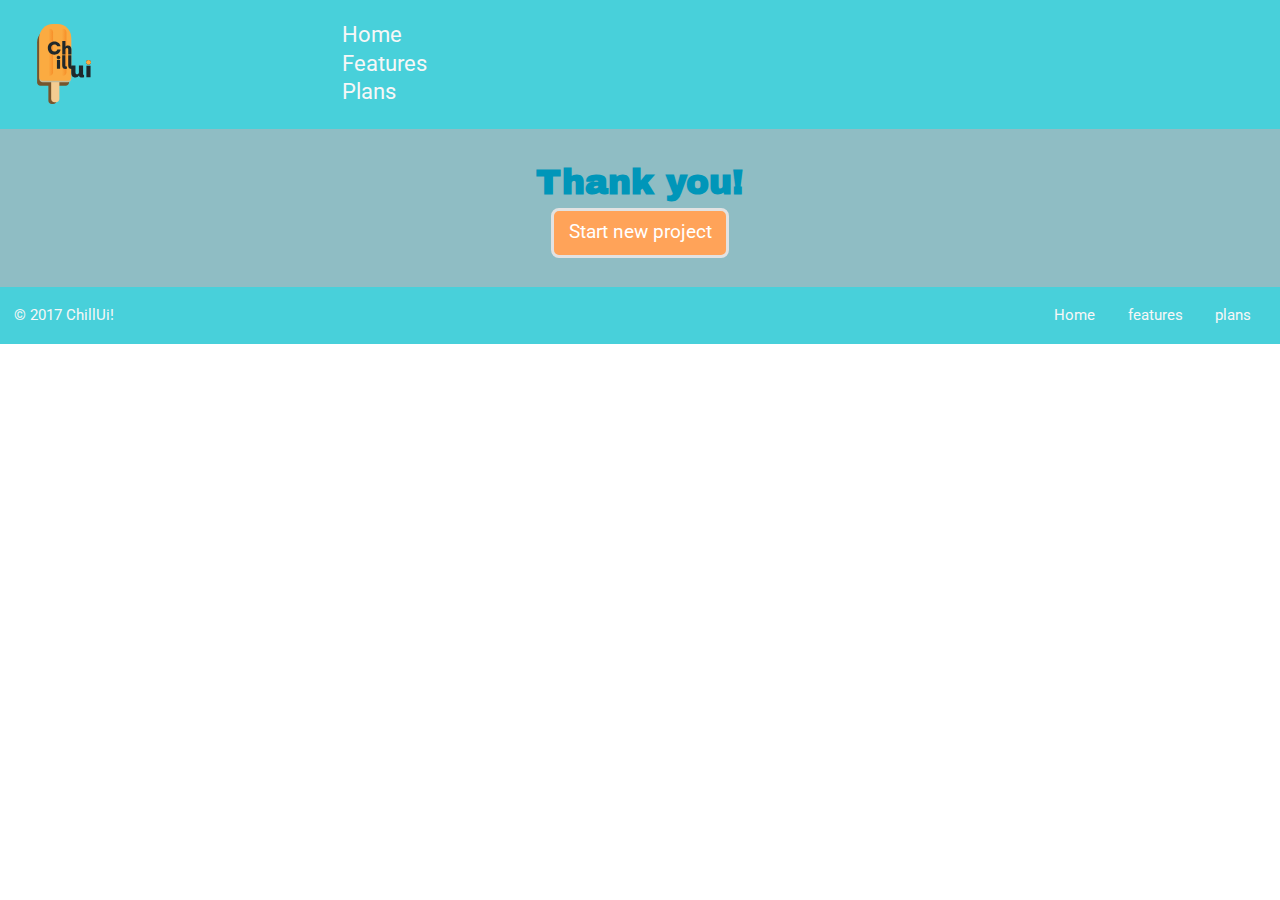
<file: thank-you.html>
<!DOCTYPE html>
<html lang="en-ca">
<head>
  <meta charset="utf-8">
  <title>thanks!</title>
  <link href="css/modules.css" rel="stylesheet">
  <link href="css/grid.css" rel="stylesheet">
  <link href="css/type.css" rel="stylesheet">
  <link href="css/main.css" rel="stylesheet">
  <link href="https://fonts.googleapis.com/css?family=Archivo+Black|Roboto:500" rel="stylesheet">
  <meta name="viewport" content="width=device-width,initial-scale=1">
</head>
<body>

  <header class="masthead grid grid-middle section-blue island-1-2">
    <div class="unit unit-xs-1 unit-s-1 unit-m-1-3 unit-l-1-4">
      <i class="icon i-100 i-chillui"></i>
    </div>
    <nav class="unit unit-xs-1 unit-s-1 unit-m-2-3 unit-l-3-4 list-group">
      <ul class=" push-0 mega list-group">
        <li class=""><a class="nava island-half" href="index.html">Home</a></li>
        <li><a class="nava island-half" href="tour.html">Features</a></li>
        <li><a class="nava island-half" href="pricing.html">Plans</a></li>
      </ul>
    </nav>
  </header>
<main>

  <div class="banner-simple gutter-1-2 pad-t-2 pad-b-2 island text-center">
    <h1 class="blue push-0">Thank you!</h1>
    <div class="">
      <button class="btn btn-light" type="submit">Start new project</button>
    </div>
  </div>

</main>

<footer class="footer grid island-1-2 section-blue micro">
  <div class="unit unit-xs-1 unit-s-1 unit-m-1-2 unit-l-1-2">
    <p class="push-0">© 2017 ChillUi!</p>
  </div>
  <nav class="unit unit-xs-1 unit-s-1 unit-m-1-2 unit-l-1-2">
    <ul class="nav nav-footer push-0 list-group">
      <li><a class="gutter-1-2" href="index.html">Home</a></li>
      <li><a class="gutter-1-2" href="tour.html">features</a></li>
      <li><a class="gutter-1-2" href="pricing.html">plans</a></li>
    </ul>
  </nav>
</footer>

</body>
</html>
</file>
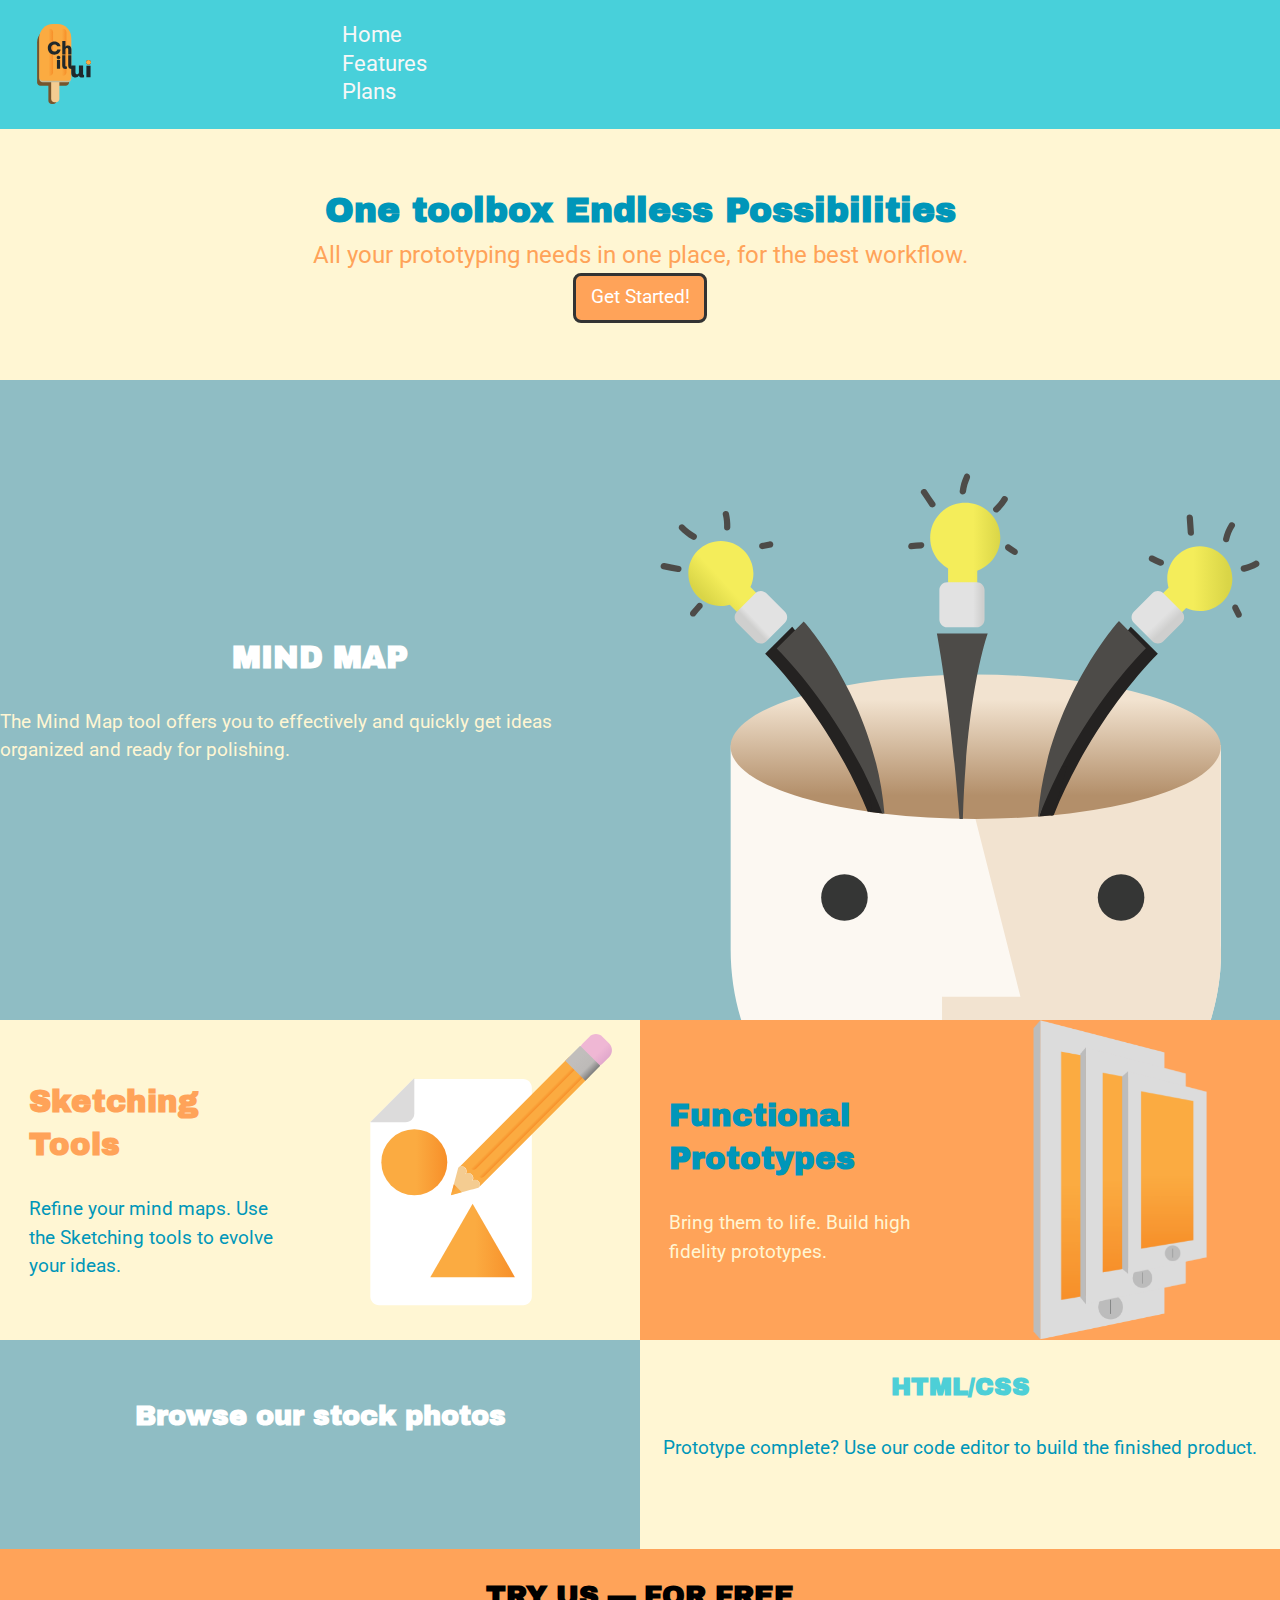
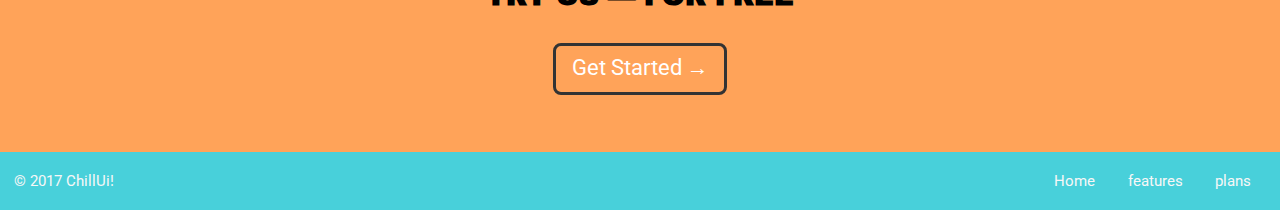
<file: tour.html>
<!DOCTYPE html>
<html lang="en-ca">
<head>
  <meta charset="utf-8">
  <title>tour</title>
  <link href="css/modules.css" rel="stylesheet">
  <link href="css/grid.css" rel="stylesheet">
  <link href="css/type.css" rel="stylesheet">
  <link href="css/main.css" rel="stylesheet">
  <link href="https://fonts.googleapis.com/css?family=Archivo+Black|Roboto:500" rel="stylesheet">
  <meta name="viewport" content="width=device-width,initial-scale=1">
</head>
<body>

  <header class="masthead grid grid-middle section-blue island-1-2">
    <div class="unit unit-xs-1 unit-s-1 unit-m-1-3 unit-l-1-4">
      <i class="icon i-100 i-chillui"></i>
    </div>
    <nav class="unit unit-xs-1 unit-s-1 unit-m-2-3 unit-l-3-4 list-group">
      <ul class=" push-0 mega list-group">
        <li class=""><a class="nava island-half" href="index.html">Home</a></li>
        <li><a class="nava island-half" href="tour.html">Features</a></li>
        <li><a class="nava island-half" href="pricing.html">Plans</a></li>
      </ul>
    </nav>
  </header>

  <main>

    <div class="banner2 gutter-1-2 pad-t-2 pad-b-2 unit-content-center">
      <h1 class="blue push-0">One toolbox Endless Possibilities</h1>
      <p class="orange push-0 giga">All your prototyping needs in one place, for the best workflow.</p>
      <div class="">
        <a class="btn" href="pricing.html">Get Started!</a>
      </div>
    </div>

    <div class="bannerb grid">
      <div class="unit xs-1 s-1 m-1 l-1-2 xl-1-2 unit-content-center pad-t">
        <h2 class="fff">MIND MAP</h2>
        <p class="yellow">The Mind Map tool offers you to effectively and quickly get ideas organized and ready for polishing.</p>
      </div>
      <div class="unit xs-1 s-1 m-1 l-1-2 xl-1-2">
        <img class="img-flex" src="images/lightsoff.svg" alt="">
      </div>
    </div>

    <div class="grid">
      <div class="unit unit-xs-1 unit-s-1 unit-m-1-2 unit-l-1-2">
        <div class="banner2 grid">
          <div class="unit xs-1 s-1 m-1 l-1-2 xl-1-2 unit-content-center gutter pad-t">
            <h2 class="orange">Sketching Tools</h2>
            <p class="blue">Refine your mind maps. Use the Sketching tools to evolve your ideas.</p>
          </div>
          <div class="unit xs-1 s-1 m-1 l-1-2 xl-1-2">
            <img class="img-flex" src="images/banner2.svg" alt="">
          </div>
        </div>
      </div>

      <div class="unit unit-xs-1 unit-s-1 unit-m-1-2 unit-l-1-2">
        <div class="tryus grid">
          <div class="unit xs-1 s-1 m-1 l-1-2 xl-1-2 unit-content-center gutter pad-t ">
            <h2 class="blue">Functional
Prototypes</h2>
            <p class="yellow">Bring them to life. Build high fidelity prototypes.</p>
          </div>
          <div class="unit xs-1 s-1 m-1 l-1-2 xl-1-2">
            <img class="img-flex" src="images/prototype.svg" alt="">
          </div>
        </div>
      </div>
    </div>

    <div class="grid">
      <div class="unit browse unit-xs-1 unit-s-1 unit-m-1-2 unit-l-1-2 gutter-1-2 pad-t pad-b-2 unit-content-center">
        <h3 class="fff">Browse our stock photos</h3>
      </div>

      <div class="code unit unit-xs-1 unit-s-1 unit-m-1-2 unit-l-1-2 gutter-1-2 pad-t pad-b-2 unit-content-center">
        <h4>HTML/CSS</h4>
        <p class="blue">Prototype complete? Use our code editor to build the finished product.</p>
      </div>
    </div>

    <div class="tryus unit unit-xs-1 unit-s-1 unit-m-1 unit-l-1 gutter-1-2 pad-t pad-b-2 unit-content-center">
      <h3>TRY US — FOR FREE</h3>
      <a class="mega btn" href="sign-up.html">Get Started&nbsp;&rarr;</a>
    </div>

  </main>

  <footer class="footer grid island-1-2 section-blue micro">
    <div class="unit unit-xs-1 unit-s-1 unit-m-1-2 unit-l-1-2">
      <p class="push-0">© 2017 ChillUi!</p>
    </div>
    <nav class="unit unit-xs-1 unit-s-1 unit-m-1-2 unit-l-1-2">
      <ul class="nav nav-footer push-0 list-group">
        <li><a class="gutter-1-2" href="index.html">Home</a></li>
        <li><a class="gutter-1-2" href="tour.html">features</a></li>
        <li><a class="gutter-1-2" href="pricing.html">plans</a></li>
      </ul>
    </nav>
  </footer>

  <div class="wrapper hidden">
    <h4>Exoplanets</h4>
    <div class="tabel-wrapper scrollable">
      <table class="push-0">
        <caption>NASA has announced the discovery of over 1000 exoplanets—below are five important discoveries.</caption>
        <thead class="push-0">
          <tr>
            <th class="name" scope="col">Name</th>
            <th class="star" scope="col">Orbiting star</th>
            <th class="year" scope="col">Year of discovery</th>
            <th class="distance" scope="col">Distance</th>
            <th class="notes" scope="col">Notes</th>
          </tr>
        </thead>
        <tbody>
          <tr>
            <th scope="row">PSR B1257+12 A</th>
            <td>Lich pulsar</td>
            <td>L1992</td>
            <td>L2300 ly</td>
            <td>LFirst confirmed exoplanet</td>
          </tr>

          <tr>
            <th scope="row">Dimidium</th>
            <td>51 Pegasi</td>
            <td>1995</td>
            <td>50 ly</td>
            <td>First confirmed exoplanet orbiting a main-sequence star</td>
          </tr>

          <tr>
            <th scope="row">Osiris</th>
            <td>HD 209458</td>
            <td>2001</td>
            <td>50 ly</td>
            <td>First exoplanet with a confirmed atmosphere</td>
          </tr>

          <tr>
            <th scope="row"> The Genesis planet</th>
            <td>PSR B1620-26 & WD B1620-26/</td>
            <td>2003</td>
            <td>12 400 ly</td>
            <td>One of the oldest exoplanets yet discovered — ~12.7 B years old</td>
          </tr>

          <tr>
            <th scope="row">Kepler-438b</th>
            <td>Kepler-438</td>
            <td>2015</td>
            <td>470 ly</td>
            <td>1000th exoplanet discovered</td>
          </tr>
        </tbody>
        <tfoot>
          <tr>
            <th scope="row">Total</th>
            <td colspan="4">5</td>
          </tr>
        </tfoot>
      </table>
    </div>
  </div>

</body>
</html>
</file>
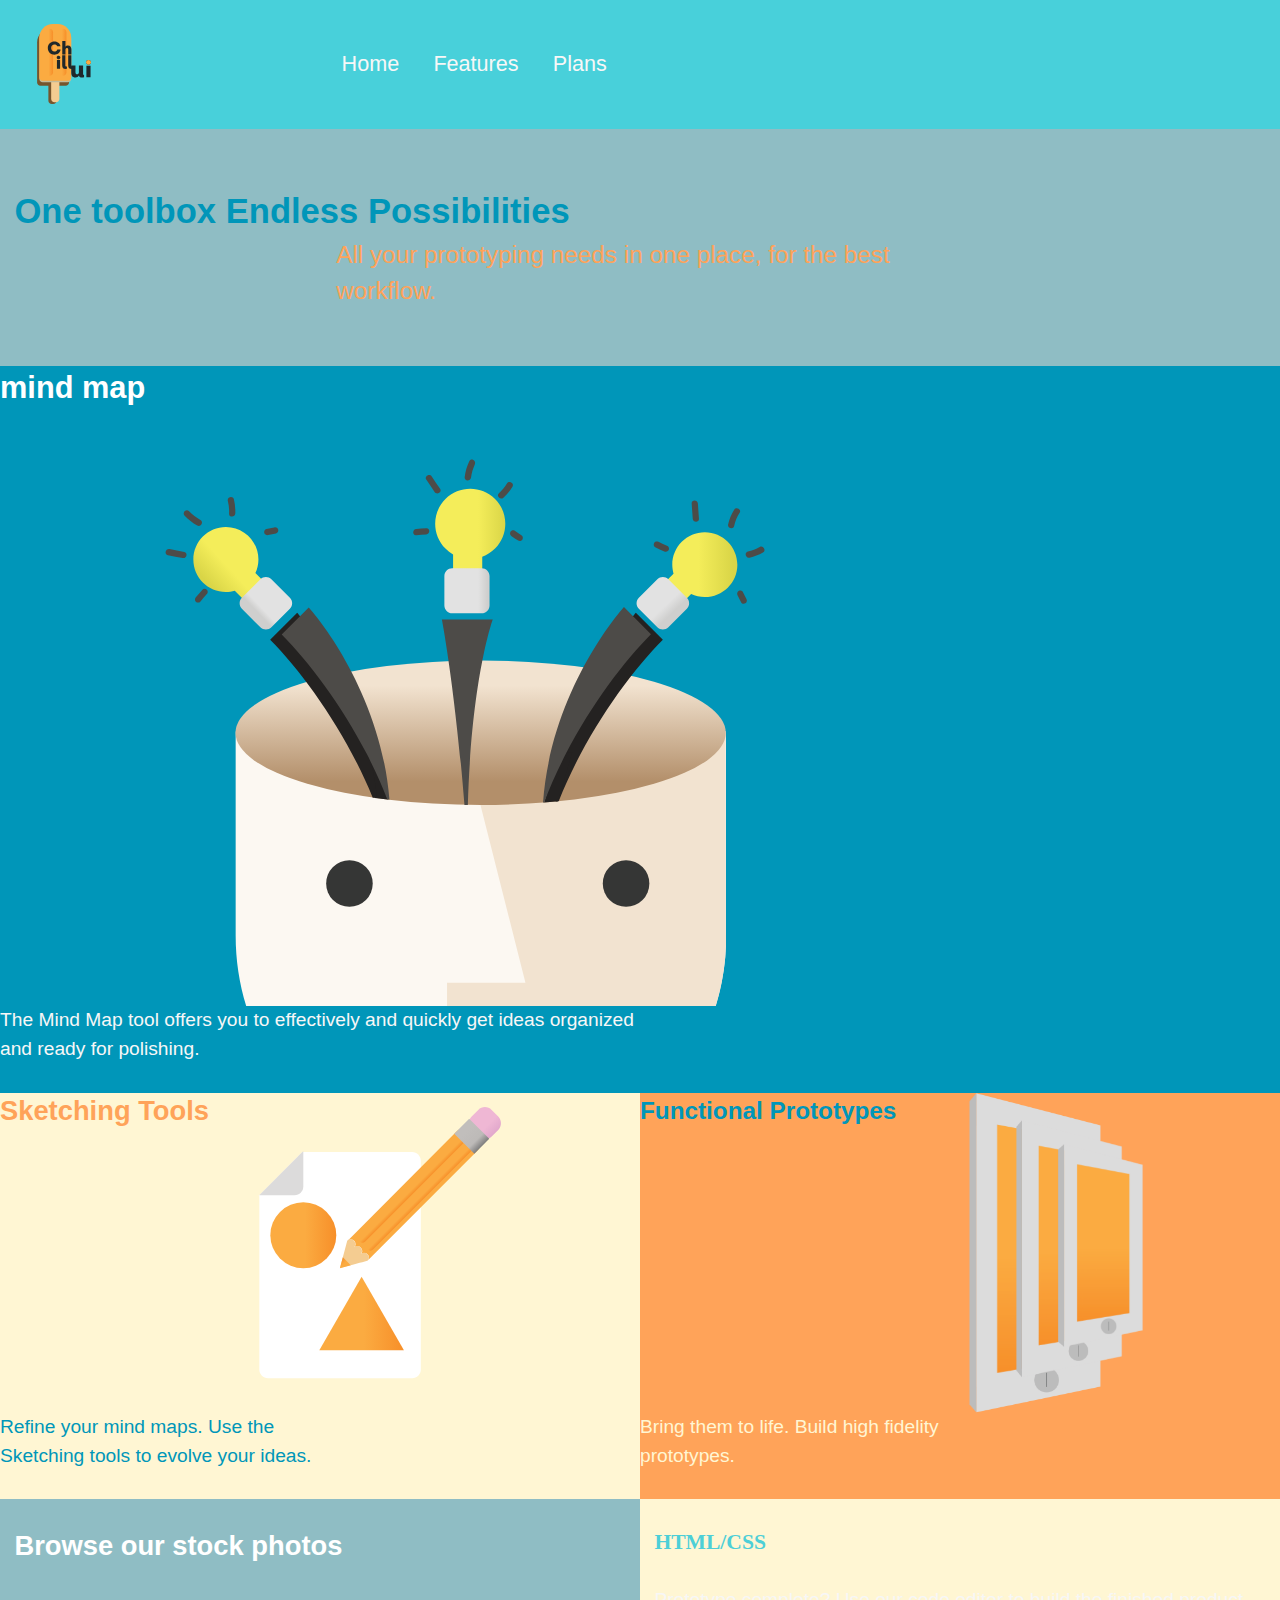
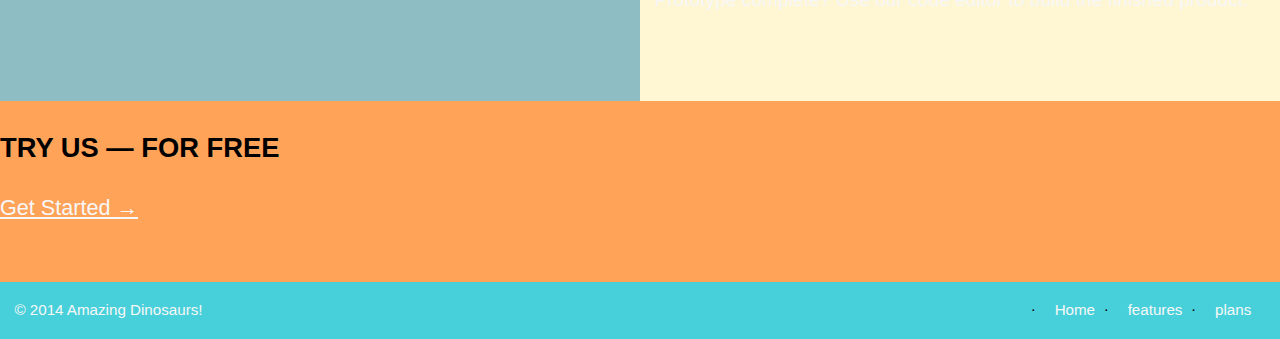
<file: tours.html>
<!DOCTYPE html>
<html lang="en-ca">
<head>
  <meta charset="utf-8">
  <title>features</title>
  <link href="css/modules.css" rel="stylesheet">
  <link href="css/grid.css" rel="stylesheet">
  <link href="css/typography.css" rel="stylesheet">
  <link href="css/main.css" rel="stylesheet">
  <meta name="viewport" content="width=device-width,initial-scale=1">
</head>
<body>

  <header class="masthead grid grid-middle section-blue island-1-2">
    <div class="unit unit-xs-1 unit-s-1 unit-m-1-3 unit-l-1-4">
      <i class="icon i-100 i-chillui"></i>
    </div>
    <nav class="unit unit-xs-1 unit-s-1 unit-m-2-3 unit-l-3-4 list-group">
      <ul class="nav push-0 mega list-group">
        <li><a class="island-half" href="index.html">Home</a></li>
        <li><a class="island-half" href="features.html">Features</a></li>
        <li><a class="island-half" href="plans.html">Plans</a></li>
      </ul>
    </nav>
  </header>

  <main>

    <div class="banner-simple gutter-1-2 pad-t-2 pad-b-2">
      <h1 class="blue push-0">One toolbox Endless Possibilities</h1>
      <p class="orange push-0 giga">All your prototyping needs in one place, for the best workflow.</p>
    </div>

    <div class=" grid mind-map">
      <h2 class="unit push-0 fff">mind map</h2>
      <div class="unit unit-xs-1 unit-s-1 unit-m-1-2 unit-l-1-2">
        <img class="img-flex" src="images/lightsoff.svg" alt="">
      </div>
      <div class="unit unit-xs-1 unit-s-1 unit-m-1-2 unit-l-1-2">
        <p>The Mind Map tool offers you to effectively and quickly get ideas organized and ready for polishing.</p>
      </div>
    </div>

    <div class="grid">
      <div class="unit unit-xs-1 unit-s-1 unit-m-1-2 unit-l-1-2">
            <div class="sketch grid orange">
              <h3 class="unit">Sketching Tools</h3>
              <div class="unit s-1 m-1 l-1-2 xl-1-2">
                <img class="img-flex" src="images/banner2.svg" alt="">
              </div>
              <div class="unit xs-1 s-1 m-1 l-1-2 xl-1-2">
              <p class="blue">Refine your mind maps. Use the Sketching tools to evolve your ideas.</p>
              </div>
            </div>
        </div>

        <div class="unit unit-xs-1 unit-s-1 unit-m-1-2 unit-l-1-2">
              <div class="grid prototype">
                <h4 class="unit blue">Functional Prototypes</h4>
                <div class="unit s-1 m-1 l-1-2 xl-1-2">
                  <img class="img-flex" src="images/prototype.svg" alt="">
                </div>
                <div class="unit xs-1 s-1 m-1 l-1-2 xl-1-2">
                  <p class="yellow">Bring them to life. Build high fidelity prototypes.</p>
                </div>
              </div>
          </div>
    </div>

    <div class="grid">
      <div class="unit browse unit-xs-1 unit-s-1 unit-m-1-2 unit-l-1-2 gutter-1-2 pad-t pad-b-2">
        <h3 class="fff">Browse our stock photos</h3>
      </div>

      <div class="code unit unit-xs-1 unit-s-1 unit-m-1-2 unit-l-1-2 gutter-1-2 pad-t pad-b-2">
        <h5>HTML/CSS</h5>
        <p>Prototype complete? Use our code editor to build the finished product.</p>
      </div>
    </div>

    <div class=" tryus pad-t pad-b-2">
      <h3>TRY US — FOR FREE</h3>
      <a class="mega" href="#">Get Started&nbsp;&rarr;</a>
    </div>

  </main>

  <footer class="footer grid island-1-2 section-blue micro">
    <div class="unit unit-xs-1 unit-s-1 unit-m-1-2 unit-l-1-2">
      <p class="push-0">© 2014 Amazing Dinosaurs!</p>
    </div>
    <nav class="unit unit-xs-1 unit-s-1 unit-m-1-2 unit-l-1-2">
      <ul class="nav nav-footer push-0">
        <li><a class="gutter-1-2" href="index.html">Home</a></li>
        <li><a class="gutter-1-2" href="features.html">features</a></li>
        <li><a class="gutter-1-2" href="#">plans</a></li>
      </ul>
    </nav>
  </footer>

</body>
</html>
</file>
<file: css/modules.css>
/*
 * Modulifier || Code released under the UNLICENSE
 * Code under other copyrights & licenses listed below.
 * https://modulifier.web-dev.tools/#responsive;images;list-group;embed;media-object;icons;hidden;positioning;nice-lists;forms;buttons;accessibility;print
 */

@-moz-viewport { width: device-width; scale: 1; }
@-ms-viewport { width: device-width; scale: 1; }
@-o-viewport { width: device-width; scale: 1; }
@-webkit-viewport { width: device-width; scale: 1; }
@viewport { width: device-width; scale: 1; }

html {
  box-sizing: border-box;
  -moz-text-size-adjust: 100%;
  -ms-text-size-adjust: 100%;
  -webkit-text-size-adjust: 100%;
  text-size-adjust: 100%;
}

*, *::before, *::after {
  box-sizing: inherit;
}

body {
  margin: 0;
}

article,
aside,
details,
figcaption,
figure,
footer,
header,
main,
menu,
nav,
section,
summary {
  display: block;
}

audio,
canvas,
progress,
video {
  display: inline-block;
  vertical-align: baseline;
}

template {
  display: none;
}

details {
  cursor: pointer;
}

audio:not([controls]) {
  display: none;
  height: 0;
}

a,
area,
button,
input,
label,
select,
textarea,
[tabindex] {
  -ms-touch-action: manipulation;
  touch-action: manipulation;
}

img {
  border: 0;
}

.img-flex {
  display: block;
  width: 100%;
}

svg {
  fill: currentColor;
}

svg:not(:root) {
  overflow: hidden;
}

svg.img-flex {
  width: 100%;
  height: 100%;
}

.image-replacement, .ir {
  overflow: hidden;
  direction: ltr;
  text-align: left;
  text-indent: 100%;
  white-space: nowrap;
}

.list-group, .list-group-inline, .list-group--inline {
  padding-left: 0;
  list-style-type: none;
}

.list-group > dd {
  margin-left: 0;
}

.list-group-inline::before,
.list-group-inline::after,
.list-group--inline::before,
.list-group--inline::after {
  content: "";
  display: table;
}

.list-group-inline::after,
.list-group--inline::after {
  clear: both;
}

.list-group-inline > li,
.list-group--inline > li {
  display: inline-block;
}

.list-group-inline > dt,
.list-group--inline > dt {
  clear: left;
  float: left;
  width: 11em;
}

.list-group-inline > dd,
.list-group--inline > dd {
  float: left;
  min-width: 12em;
}

.embed {
  margin-left: 0;
  margin-right: 0;
  overflow: hidden;
  position: relative;
  width: 100%;
}

.embed-1by1, .embed--1by1 {
  padding-top: 100%; /* Square */
}

.embed-4by3, .embed--4by3 {
  padding-top: 75%; /* Traditional TV/computer screens */
}

.embed-iso216, .embed--iso216 {
  padding-top: 70.92%; /* A-standard paper sizes */
}

.embed-3by2, .embed--3by2 {
  padding-top: 66.6%; /* Classic 35 mm film & most digital photos, landscape */
}

.embed-2by3, .embed--2by3 {
  padding-top: 150%; /* Classic 35 mm film & most digital photos, portrait */
}

.embed-golden, .embed--golden {
  padding-top: 61.8%; /* The Golden Ratio */
}

.embed-16by9, .embed--16by9 {
  padding-top: 56.25%; /* HD TV */
}

.embed-185by100, .embed--185by100 {
  padding-top: 54.05%; /* Common widescreen cinema */
}

.embed-24by10, .embed--24by10 {
  padding-top: 41.667%; /* Widescreen cinema: 2.4:1 */
}

.embed-3by1, .embed--3by1 {
  padding-top: 33.3333%; /* Panorama photos */
}

.embed-4by1, .embed--4by1 {
  padding-top: 25%; /* Polyvision */
}

.embed-5by1, .embed--5by1 {
  padding-top: 20%; /* Really wide... */
}

.embed-item, .embed__item {
  min-height: 100%;
  left: 0;
  position: absolute;
  top: 0;
  width: 100%;
}

.media {
  overflow: hidden;
}

.media-img, .media__img {
  float: left;
}

.media-img-reversed, .media__img--reversed {
  float: right;
}

.media-img-stacked, .media__img--stacked {
  float: none;
}

.media-body, .media__body {
  overflow: hidden;
  min-width: 12em; /* Slightly less than 200px, responsiveness built in */
}

.icon {
  display: inline-block;
  position: relative;
  background: transparent none no-repeat center center;
  background-size: contain;
  vertical-align: middle;
}

.i-16, .i--16 {
  height: 16px;
  width: 16px;
}

.i-18, .i--18 {
  height: 18px;
  width: 18px;
}

.i-24, .i--24 {
  height: 24px;
  width: 24px;
}

.i-32, .i--32 {
  height: 32px;
  width: 32px;
}

.i-48, .i--48 {
  height: 48px;
  width: 48px;
}

.i-64, .i--64 {
  height: 64px;
  width: 64px;
}

.i-96, .i--96 {
  height: 96px;
  width: 96px;
}

.i-128, .i--128 {
  height: 128px;
  width: 128px;
}

.i-192, .i--192 {
  height: 192px;
  width: 192px;
}

.i-256, .i--256 {
  height: 256px;
  width: 256px;
}

.icon img,
.icon svg {
  left: 0;
  height: 100%;
  position: absolute;
  top: 0;
  width: 100%;
  fill: currentColor;
}

.icon-label {
  vertical-align: middle;
}

.icon-link,
.icon-link:focus,
.icon-link:hover {
  text-decoration: none;
}

[hidden], .hidden {
  /* stylelint-disable declaration-no-important */
  display: none !important;
  visibility: hidden !important;
  /* stylelint-enable */
}

.visually-hidden {
  height: 1px;
  margin: -1px;
  overflow: hidden;
  padding: 0;
  position: absolute;
  width: 1px;
  border: 0;
  clip: rect(0 0 0 0);
}

.visually-hidden.focusable:active, .visually-hidden.focusable:focus {
  height: auto;
  margin: 0;
  overflow: visible;
  position: static;
  width: auto;
  clip: auto;
}

.invisible {
  visibility: hidden;
}

.chop,
.crop {
  overflow: hidden;
}

.truncate {
  max-width: 100%;
  overflow: hidden;
  width: 100%;
  text-overflow: ellipsis;
  white-space: nowrap;
}

.scrollable {
  max-width: 100%;
  overflow-x: auto;
  overflow-y: hidden;
  -webkit-overflow-scrolling: touch;
}

.center {
  margin-left: auto;
  margin-right: auto;
}

.clearfix::after {
  content: " ";
  display: block;
  clear: both;
}

.left {
  float: left;
}

.right {
  float: right;
}

.center-text,
.center-flow {
  text-align: center;
}

.center-block {
  margin-left: auto;
  margin-right: auto;
}

.center-contents,
.center-contents-vertical {
  display: -webkit-flex;
  display: -ms-flexbox;
  display: flex;
  -webkit-justify-content: center;
  -ms-flex-pack: center;
  justify-content: center;
  -webkit-align-items: center;
  -ms-flex-align: center;
  align-items: center;
  -webkit-align-content: center;
  -ms-flex-line-pack: center;
  align-content: center;
  -webkit-flex-direction: column wrap;
  -ms-flex-direction: column wrap;
  flex-flow: column wrap;
}

.center-contents-horizontal {
  display: -webkit-flex;
  display: -ms-flexbox;
  display: flex;
  -webkit-justify-content: center;
  -ms-flex-pack: center;
  justify-content: center;
  -webkit-align-items: center;
  -ms-flex-align: center;
  align-items: center;
  -webkit-align-content: center;
  -ms-flex-line-pack: center;
  align-content: center;
  -webkit-flex-direction: row wrap;
  -ms-flex-direction: row wrap;
  flex-flow: row wrap;
}

.inline {
  display: inline;
}

.block {
  display: block;
}

.inline-block, .ib {
  display: inline-block;
}

.valign-top {
  vertical-align: top;
}

.valign-bottom {
  vertical-align: bottom;
}

.valign-middle {
  vertical-align: middle;
}

.fixed {
  position: fixed;
}

.relative {
  position: relative;
}

.absolute {
  position: absolute;
}

.static {
  position: static;
}

.zindex-1 {
  z-index: 1;
}

.zindex-2 {
  z-index: 2;
}

.zindex-3 {
  z-index: 3;
}

.pin-top-left, .pin-tl {
  top: 0;
  left: 0;
}

.pin-top-right, .pin-tr {
  top: 0;
  right: 0;
}

.pin-bottom-left, .pin-bl {
  bottom: 0;
  left: 0;
}

.pin-bottom-right, .pin-br {
  bottom: 0;
  right: 0;
}

.pin-top-center, .pin-tc {
  left: 50%;
  top: 0;
  transform: translateX(-50%);
}

.pin-bottom-center, .pin-bc {
  bottom: 0;
  left: 50%;
  transform: translateX(-50%);
}

.pin-center-left, .pin-cl {
  left: 0;
  top: 50%;
  transform: translateY(-50%);
}

.pin-center-right, .pin-cr {
  right: 0;
  top: 50%;
  transform: translateY(-50%);
}

.pin-center, .pin-c {
  left: 50%;
  top: 50%;
  transform: translate(-50%, -50%);
}

.width-quarter, .w-1-4 {
  width: 25%;
}

.width-half, .w-1-2 {
  width: 50%;
}

.width-full, .w-1 {
  width: 100%;
}

.height-quarter, .h-1-4 {
  height: 25%;
}

.height-half, .h-1-2 {
  height: 50%;
}

.height-full, .h-1 {
  height: 100%;
}

ul {
  list-style-type: none;
}

ul > li::before {
  content: "·";
  float: left;
  margin-left: -1.6em;
  width: 1.3em;
  text-align: right;
}

ol {
  counter-reset: ol-simple-numbers;
  list-style-type: none;
}

ol > li::before {
  float: left;
  margin-left: -1.6em;
  width: 1.3em;
  counter-increment: ol-simple-numbers;
  content: counter(ol-simple-numbers);
  text-align: right;
}

.list-group > li::before,
.list-group-inline > li::before,
.list-group--inline > li::before {
  content: none;
}

/* stylelint-disable no-descending-specificity */

/*
 * (c) Nicolas Gallagher and Jonathan Neal of Normalize.css || MIT License
 *     https://necolas.github.io/normalize.css/
 */

button,
input,
optgroup,
select,
textarea {
  color: inherit;
  font: inherit;
  margin: 0;
}

button,
input {
  overflow: visible;
}

button,
select {
  text-transform: none;
}

button,
html input[type="button"],
input[type="reset"],
input[type="submit"] {
  -webkit-appearance: button;
  cursor: pointer;
}

button[disabled],
html input[disabled] {
  cursor: default;
}

button::-moz-focus-inner,
input::-moz-focus-inner {
  border: 0;
  padding: 0;
}

input[type="checkbox"],
input[type="radio"] {
  opacity: 0;
  position: absolute;
  height: 1px;
  width: 1px;
}

input[type="number"]::-webkit-inner-spin-button,
input[type="number"]::-webkit-outer-spin-button {
  height: auto;
}

input[type="search"]::-webkit-search-cancel-button,
input[type="search"]::-webkit-search-decoration {
  -webkit-appearance: none;
}

fieldset {
  padding-left: 0;
  padding-right: 0;

  border: 0;
  border-top: 2px solid #666;
}

legend {
  color: inherit;
  display: table;
  max-width: 100%;
  padding: 0 .3em 0 0;
  white-space: normal;

  border: 0;

  font-weight: bold;
}

optgroup {
  font-weight: bold;
}

::-webkit-input-placeholder {
  color: inherit;
  opacity: .54;
}

::-webkit-file-upload-button {
  -webkit-appearance: button;
  font: inherit;
}

/* End Normalize.css code */

label,
.label-block {
  display: block;
  cursor: pointer;
}

input[type="checkbox"] + label,
input[type="radio"] + label,
.label-inline {
  display: inline-block;
}

input:not([type]),
input[type="text"],
input[type="number"],
input[type="search"],
input[type="url"],
input[type="email"],
input[type="password"],
input[type="tel"],
input[type="datetime-local"],
input[type="month"],
input[type="week"],
input[type="date"],
input[type="time"],
input[type="range"],
select,
textarea {
  -moz-appearance: none;
  -webkit-appearance: none;
  appearance: none;
}

input,
textarea {
  display: block;
  width: 100%;

  background-color: #fff;
  border: 2px solid #666;
  border-radius: 0;

  vertical-align: middle;
}

label {
  vertical-align: middle;
}

textarea {
  max-width: 100%;
  min-height: 4em;
  overflow: auto;
}

input[type="color"] {
  display: inline-block;
  width: 2em;
}

select {
  display: block;
  width: 100%;

  background-image: url("data:image/svg+xml,%3Csvg xmlns='http://www.w3.org/2000/svg' width='256' height='256' data-name='Layer 1' viewBox='0 0 256 256'%3E%3Cpath fill='none' stroke='%23000' stroke-miterlimit='10' stroke-width='70' d='M36.3 82.1l91.9 91.8 91.5-91.8'/%3E%3C/svg%3E");
  background-repeat: no-repeat;
  background-position: calc(100% - .4em) center;
  background-size: 18px auto;
  background-color: #fff;
  border: 2px solid #666;
  border-radius: 0;
}

input[type="checkbox"] + label::before {
  content: " ";
  display: inline-block;
  height: 1.8em;
  margin-right: .3em;
  position: relative;
  vertical-align: middle;
  top: -.1em;
  width: 1.8em;

  background-color: #fff;
  background-size: cover;
  border: 2px solid #666;

  line-height: inherit;
}

input[type="checkbox"]:checked + label::before {
  background-image: url("data:image/svg+xml,%3Csvg xmlns='http://www.w3.org/2000/svg' width='256' height='256' data-name='Layer 1' viewBox='0 0 256 256'%3E%3Cpath fill='none' stroke='%23000' stroke-miterlimit='10' stroke-width='50' d='M49.9 130.1l50.8 50.7L206.1 75.2'/%3E%3C/svg%3E");
}

input[type="checkbox"]:focus + label::before {
  outline: 3px solid #000;
  z-index: 1000;
}

input[type="radio"] + label::before {
  content: " ";
  display: inline-block;
  height: 1.8em;
  margin-right: .3em;
  position: relative;
  vertical-align: middle;
  top: -.1em;
  width: 1.8em;

  background-color: #fff;
  background-size: cover;
  border: 2px solid #666;
  border-radius: 50%;

  line-height: inherit;
}

input[type="radio"]:checked + label::before {
  background-image: url("data:image/svg+xml,%3Csvg xmlns='http://www.w3.org/2000/svg' width='256' height='256' data-name='Layer 1' viewBox='0 0 256 256'%3E%3Ccircle cx='128' cy='128' r='70.4'/%3E%3C/svg%3E");
}

input[type="radio"]:focus + label::before,
input[type="radio"] + label:focus::before {
  box-shadow: 0 0 0 3px #000;
  z-index: 1000;
}

input[type="range"] {
  border: 0;
  background-color: #fff;
}

input[type="range"]::-webkit-slider-runnable-track {
  height: 6px;

  -webkit-appearance: none;
  appearance: none;
  background-color: #ccc;
  border: 0;
  border-radius: 3px;
}

input[type="range"]:active::-webkit-slider-runnable-track {
  background-color: #ccc;
}

input[type="range"]::-moz-range-track {
  height: 6px;

  -moz-appearance: none;
  appearance: none;
  background-color: #ccc;
  border: 0;
  border-radius: 3px;
}

input[type="range"]:active::-moz-range-track {
  background-color: #ccc;
}

input[type="range"]::-ms-track {
  height: 6px;

  -ms-appearance: none;
  appearance: none;
  background-color: #ccc;
  border: 0;
  border-radius: 3px;
}

input[type="range"]:active::-ms-track {
  background-color: #ccc;
}

input[type="range"]::-webkit-slider-thumb {
  margin-top: -4px;
  height: 16px;
  width: 16px;

  -webkit-appearance: none;
  appearance: none;
  background-color: #000;
  border: none;
  border-radius: 50%;
}

input[type="range"]:hover::-webkit-slider-thumb {
  background-color: #000;
}

input[type="range"]:active::-webkit-slider-thumb {
  background-color: #000;
}

input[type="range"]::-moz-range-thumb {
  margin-top: -4px;
  height: 16px;
  width: 16px;

  -webkit-appearance: none;
  appearance: none;
  background-color: #000;
  border: none;
  border-radius: 50%;
}

input[type="range"]:hover::-moz-range-thumb {
  background-color: #000;
}

input[type="range"]:active::-moz-range-thumb {
  background-color: #000;
}

input[type="range"]::-ms-thumb {
  margin-top: -4px;
  height: 16px;
  width: 16px;

  -webkit-appearance: none;
  appearance: none;
  background-color: #000;
  border: none;
  border-radius: 50%;
}

input[type="range"]:hover::-ms-thumb {
  background-color: #000;
}

input[type="range"]:active::-ms-thumb {
  background-color: #000;
}

/* stylelint-enable */

.link-box {
  display: block;
  text-decoration: none;
}

button,
.btn {
  cursor: pointer;
  display: inline-block;
  margin: 0;
  overflow: visible;
  padding: .375em .75em .42em;
  -webkit-appearance: none;
  -moz-appearance: none;
  appearance: none;
  background-color: #333;
  border-radius: 4px;
  border: 3px solid #333;
  color: #fff;
  font: inherit;
  text-decoration: none;
  text-transform: none;
}

button::-moz-focus-inner {
  border: 0;
  padding: 0;
}

button:focus,
button:hover,
.btn:focus,
.btn:hover {
  background-color: #000;
  border-color: #000;
  color: #fff;
}

button[disabled] {
  cursor: default;
}

.btn-light, .btn--light {
  background-color: #e2e2e2;
  border-color: #e2e2e2;
  color: #000;
}

.btn-light:focus,
.btn-light:hover,
.btn--light:focus,
.btn--light:hover {
  background-color: #666;
  border-color: #666;
  color: #fff;
}

.btn-ghost,
.btn--ghost {
  background-color: transparent;
  border-color: #333;
  color: #000;
}

.btn-ghost:focus,
.btn-ghost:hover,
.btn--ghost:focus,
.btn--ghost:hover {
  background-color: #e2e2e2;
  border-color: #000;
  color: #000;
}

.btn-link {
  display: inline;
  padding: 0;
  background-color: transparent;
  border-radius: 0;
  border: 0;
  color: inherit;
}

.btn-link:focus,
.btn-link:hover {
  background-color: transparent;
  color: inherit;
}

a:hover, a:active {
  outline: none;
}

a:focus,
[tabindex="0"]:focus,
details:focus,
summary:focus,
input:focus,
textarea:focus,
button:focus,
select:focus {
  outline: 3px solid #000;
  outline-offset: 0;
}

a:focus, [tabindex="0"]:focus {
  outline-offset: 3px;
}

.skip-links {
  margin: 0;
  padding: 0;
  list-style-type: none;
}

.skip-links > li::before {
  content: none; /* Remove the bullets if nice lists is selected */
}

.skip-links a,
.skip-links button {
  padding: .5em .75em;
  position: absolute;
  top: -10em;
  z-index: 10000; /* To make sure they're always on top */
  background-color: #000;
  border: 0;
  color: #fff;
  font-size: 1.125rem;
  font-weight: bold;
  text-decoration: none;
}

.skip-links a:focus,
.skip-links button:focus {
  outline-offset: 3px;
  top: 0;
}

[aria-busy="true"] {
  cursor: progress;
}

[aria-controls] {
  cursor: pointer;
}

[aria-disabled] {
  cursor: default;
}

.print-only {
  display: none;
  visibility: hidden;
}

@media print {

  .no-print {
    display: none;
    visibility: hidden;
  }

  .print-only {
    display: block;
    visibility: visible;
  }

  /*
   * (c) HTML5 Boilerplate || MIT License
   *     https://html5boilerplate.com/
   */

  /* stylelint-disable declaration-no-important */

  *, *::before, *::after, *::first-letter, *::first-line {
    background: none transparent !important;
    color: #000 !important;
    box-shadow: none !important;
    text-shadow: none !important;
  }

  /* stylelint-enable */

  a, a:visited {
    text-decoration: underline;
  }

  a[href]::after {
    content: " (" attr(href) ")";
  }

  abbr[title]::after {
    content: " (" attr(title) ")";
  }

  a[href^="#"]::after,
  a[href^="javascript:"]::after {
    content: "";
  }

  pre, blockquote {
    page-break-inside: avoid;
  }

  thead {
    display: table-header-group;
  }

  tr, img {
    page-break-inside: avoid;
  }

  p, h1, h2, h3, h4, h5, h6 {
    orphans: 3;
    widows: 3;
  }

  h1, h2, h3, h4, h5, h6 {
    page-break-after: avoid;
  }

  /* End HTML5 Boilerplate code */
}
</file>
<file: css/grid.css>
/*
  Gridifier || Code released under the UNLICENSE
  https://gridifier.web-dev.tools/#xs,4,0,0,0;s,4,25,0,0;m,4,38,1,1;l,4,60,1,1
*/

.grid {
  margin: 0;
  padding: 0;
  letter-spacing: -.31em;
  text-rendering: optimizeSpeed;
  display: -webkit-flex;
  display: -ms-flexbox;
  display: flex;
  -webkit-flex-flow: row wrap;
  -ms-flex-flow: row wrap;
  flex-flow: row wrap;
}

.grid-bottom {
  -webkit-align-items: flex-end;
  -ms-align-items: flex-end;
  align-items: flex-end;
}

.grid-middle {
  -webkit-align-items: center;
  -ms-align-items: center;
  align-items: center;
}

.grid-stretch {
  -webkit-align-items: stretch;
  -ms-align-items: stretch;
  align-items: stretch;
}

.opera-only :-o-prefocus,
.grid {
  word-spacing: -.43em;
}

.unit {
  letter-spacing: normal;
  text-rendering: auto;
  vertical-align: top;
  word-spacing: normal;
  display: inline-block;
  visibility: visible;
}

.grid-bottom .unit {
  vertical-align: bottom;
}

.grid-middle .unit {
  vertical-align: middle;
}

[class*="unit-push-"],
[class*="unit-pull-"] {
  position: relative;
}

.unit-xs-hidden {
  display: none;
  visibility: hidden;
}

.unit-xs-centered {
  margin: 0 auto;
}

.unit-xs-1,
.xs-1 {
  display: block;
  visibility: visible;
  width: 100%;
}

.unit-xs-1-2,
.xs-1-2 {
  width: 50%;
}

.unit-xs-1-3,
.xs-1-3 {
  width: 33.3333%;
}

.unit-xs-2-3,
.xs-2-3 {
  width: 66.6667%;
}

.unit-xs-1-4,
.xs-1-4 {
  width: 25%;
}

.unit-xs-3-4,
.xs-3-4 {
  width: 75%;
}

.unit-xs-1-2,
.xs-1-2,
.unit-xs-1-3,
.xs-1-3,
.unit-xs-2-3,
.xs-2-3,
.unit-xs-1-4,
.xs-1-4,
.unit-xs-3-4,
.xs-3-4 {
  display: inline-block;
  visibility: visible;
}

@media only screen and (min-width: 25em) {

  .unit-s-hidden {
    display: none;
    visibility: hidden;
  }

  .unit-s-centered {
    margin: 0 auto;
  }

  .unit-s-1,
  .s-1 {
    display: block;
    visibility: visible;
    width: 100%;
  }

  .unit-s-1-2,
  .s-1-2 {
    width: 50%;
  }

  .unit-s-1-3,
  .s-1-3 {
    width: 33.3333%;
  }

  .unit-s-2-3,
  .s-2-3 {
    width: 66.6667%;
  }

  .unit-s-1-4,
  .s-1-4 {
    width: 25%;
  }

  .unit-s-3-4,
  .s-3-4 {
    width: 75%;
  }

  .unit-s-1-2,
  .s-1-2,
  .unit-s-1-3,
  .s-1-3,
  .unit-s-2-3,
  .s-2-3,
  .unit-s-1-4,
  .s-1-4,
  .unit-s-3-4,
  .s-3-4 {
    display: inline-block;
    visibility: visible;
  }

}

@media only screen and (min-width: 38em) {

  .unit-m-hidden {
    display: none;
    visibility: hidden;
  }

  .unit-m-centered {
    margin: 0 auto;
  }

  .unit-m-1,
  .m-1 {
    display: block;
    visibility: visible;
    width: 100%;
  }

  .unit-offset-m-0 {
    margin-left: 0;
  }

  .unit-push-m-0,
  .unit-pull-m-0 {
    left: 0;
  }

  .unit-m-1-2,
  .m-1-2 {
    width: 50%;
  }

  .unit-offset-m-1-2 {
    margin-left: 50%;
  }

  .unit-push-m-1-2 {
    left: 50%;
  }

  .unit-pull-m-1-2 {
    left: -50%;
  }

  .unit-m-1-3,
  .m-1-3 {
    width: 33.3333%;
  }

  .unit-offset-m-1-3 {
    margin-left: 33.3333%;
  }

  .unit-push-m-1-3 {
    left: 33.3333%;
  }

  .unit-pull-m-1-3 {
    left: -33.3333%;
  }

  .unit-m-2-3,
  .m-2-3 {
    width: 66.6667%;
  }

  .unit-offset-m-2-3 {
    margin-left: 66.6667%;
  }

  .unit-push-m-2-3 {
    left: 66.6667%;
  }

  .unit-pull-m-2-3 {
    left: -66.6667%;
  }

  .unit-m-1-4,
  .m-1-4 {
    width: 25%;
  }

  .unit-offset-m-1-4 {
    margin-left: 25%;
  }

  .unit-push-m-1-4 {
    left: 25%;
  }

  .unit-pull-m-1-4 {
    left: -25%;
  }

  .unit-m-3-4,
  .m-3-4 {
    width: 75%;
  }

  .unit-offset-m-3-4 {
    margin-left: 75%;
  }

  .unit-push-m-3-4 {
    left: 75%;
  }

  .unit-pull-m-3-4 {
    left: -75%;
  }

  .unit-m-1-2,
  .m-1-2,
  .unit-m-1-3,
  .m-1-3,
  .unit-m-2-3,
  .m-2-3,
  .unit-m-1-4,
  .m-1-4,
  .unit-m-3-4,
  .m-3-4 {
    display: inline-block;
    visibility: visible;
  }

}

@media only screen and (min-width: 60em) {

  .unit-l-hidden {
    display: none;
    visibility: hidden;
  }

  .unit-l-centered {
    margin: 0 auto;
  }

  .unit-l-1,
  .l-1 {
    display: block;
    visibility: visible;
    width: 100%;
  }

  .unit-offset-l-0 {
    margin-left: 0;
  }

  .unit-push-l-0,
  .unit-pull-l-0 {
    left: 0;
  }

  .unit-l-1-2,
  .l-1-2 {
    width: 50%;
  }

  .unit-offset-l-1-2 {
    margin-left: 50%;
  }

  .unit-push-l-1-2 {
    left: 50%;
  }

  .unit-pull-l-1-2 {
    left: -50%;
  }

  .unit-l-1-3,
  .l-1-3 {
    width: 33.3333%;
  }

  .unit-offset-l-1-3 {
    margin-left: 33.3333%;
  }

  .unit-push-l-1-3 {
    left: 33.3333%;
  }

  .unit-pull-l-1-3 {
    left: -33.3333%;
  }

  .unit-l-2-3,
  .l-2-3 {
    width: 66.6667%;
  }

  .unit-offset-l-2-3 {
    margin-left: 66.6667%;
  }

  .unit-push-l-2-3 {
    left: 66.6667%;
  }

  .unit-pull-l-2-3 {
    left: -66.6667%;
  }

  .unit-l-1-4,
  .l-1-4 {
    width: 25%;
  }

  .unit-offset-l-1-4 {
    margin-left: 25%;
  }

  .unit-push-l-1-4 {
    left: 25%;
  }

  .unit-pull-l-1-4 {
    left: -25%;
  }

  .unit-l-3-4,
  .l-3-4 {
    width: 75%;
  }

  .unit-offset-l-3-4 {
    margin-left: 75%;
  }

  .unit-push-l-3-4 {
    left: 75%;
  }

  .unit-pull-l-3-4 {
    left: -75%;
  }

  .unit-l-1-2,
  .l-1-2,
  .unit-l-1-3,
  .l-1-3,
  .unit-l-2-3,
  .l-2-3,
  .unit-l-1-4,
  .l-1-4,
  .unit-l-3-4,
  .l-3-4 {
    display: inline-block;
    visibility: visible;
  }

}

.unit-content-distribute,
.content-distribute {
  display: -ms-flexbox;
  display: -webkit-flex;
  display: flex;
  -ms-flex-direction: column;
  -webkit-flex-direction: column;
  flex-direction: column;
  -ms-flex-pack: justify;
  -webkit-justify-content: space-between;
  justify-content: space-between;
}

.unit-content-center,
.unit-content-center-vertical {
  display: -webkit-flex;
  display: -ms-flexbox;
  display: flex;
  -webkit-justify-content: center;
  -ms-flex-pack: center;
  justify-content: center;
  -webkit-align-items: center;
  -ms-flex-align: center;
  align-items: center;
  -webkit-align-content: center;
  -ms-flex-line-pack: center;
  align-content: center;
  -webkit-flex-direction: column wrap;
  -ms-flex-direction: column wrap;
  flex-flow: column wrap;
}

.unit-content-center-horizontal {
  display: -webkit-flex;
  display: -ms-flexbox;
  display: flex;
  -webkit-justify-content: center;
  -ms-flex-pack: center;
  justify-content: center;
  -webkit-align-items: center;
  -ms-flex-align: center;
  align-items: center;
  -webkit-align-content: center;
  -ms-flex-line-pack: center;
  align-content: center;
  -webkit-flex-direction: row wrap;
  -ms-flex-direction: row wrap;
  flex-flow: row wrap;
}

.content-fill,
.content-stretch {
  -ms-flex-grow: 2;
  -webkit-flex-grow: 2;
  flex-grow: 2;
  max-width: 100%; /* @bugfix: IE 10, 11 */
}

.content-shrink {
  -ms-align-self: center;
  -webkit-align-self: center;
  align-self: center;
}
</file>
<file: css/type.css>
/*
  Typografier || Code released under the UNLICENSE
  https://typografier.web-dev.tools/#0,100,1.3,1.067,0;38,110,1.4,1.125,1;60,120,1.5,1.125,1;90,130,1.5,1.125,1
*/

html {
  font-size: 100%;
  line-height: 1.3;
}

a {
  background-color: transparent;
  -webkit-text-decoration-skip: objects;
}

sub,
sup {
  font-size: 75%;
  line-height: 1px;
  position: relative;
  vertical-align: baseline;
}

sup {
  top: -.5em;
}

sub {
  bottom: -.25em;
}

pre,
code,
kbd,
samp {
  font-size: 100%;
}

abbr[title] {
  border-bottom: none;
  text-decoration: underline;
  text-decoration: underline dotted;
}

b,
strong {
  font-weight: bold;
}

dfn,
caption {
  font-style: italic;
}

hr {
  border: 0;
  border-top: 2px solid #000;
  height: 0;
}

table {
  border-collapse: collapse;
  border-spacing: 0;
  width: 100%;
  table-layout: fixed;
}

caption {
  text-align: left;
}

th,
td {
  border-bottom: 1px solid #000;
  text-align: left;
  vertical-align: top;
}

thead th {
  vertical-align: bottom;

  border-bottom-width: 2px;
}

.text-left {
  text-align: left;
}

.text-right {
  text-align: right;
}

.text-center {
  text-align: center;
}

.normal {
  font-weight: normal;
  font-style: normal;
}

.not-bold {
  font-weight: normal;
}

.not-italic {
  font-style: normal;
}

.bold {
  font-weight: bold;
}

.italic {
  font-style: italic;
}

.text-upper {
  text-transform: uppercase;
}

.text-lower {
  text-transform: lowercase;
}

.wrapper {
  margin-left: auto;
  margin-right: auto;
  max-width: 52em;
  width: 100%;
}

.wrapper-no-center {
  max-width: 52em;
  width: 100%;
}

.max-length {
  margin-left: auto;
  margin-right: auto;
  max-width: 36em;
  width: 100%;
}

.max-length-no-center {
  max-width: 36em;
  width: 100%;
}

h1,
h2,
h3,
h4,
h5,
h6,
p,
ul,
ol,
dl,
dd,
figure,
blockquote,
details,
hr,
fieldset,
pre,
table,
caption {
  margin: 0 0 1.3rem;
}

.yotta {
  font-size: 1.5745rem;
  line-height: 2.275rem;
}

.zetta {
  font-size: 1.4757rem;
  line-height: 1.95rem;
}

h1,
.exa {
  font-size: 1.383rem;
  line-height: 1.95rem;
}

h2,
.peta {
  font-size: 1.2962rem;
  line-height: 1.95rem;
}

h3,
.tera {
  font-size: 1.2148rem;
  line-height: 1.625rem;
}

h4,
.giga {
  font-size: 1.1385rem;
  line-height: 1.625rem;
}

h5,
.mega {
  font-size: 1.067rem;
  line-height: 1.625rem;
}

h6,
.kilo,
input,
textarea {
  font-size: 1rem;
  line-height: 1.3rem;
}

small,
.milli {
  font-size: .9372rem;
  line-height: 1.3rem;
}

.micro {
  font-size: .8784rem;
  line-height: 1.3rem;
}

ul {
  padding-left: 1em;
}

ol {
  padding-left: 1.6em;
}

input,
option,
select {
  height: calc(1.3rem + .1625rem + .1625rem);
}

[type="color"] {
  width: calc(1.3rem + .1625rem + .1625rem);
}

[type="checkbox"],
[type="radio"] {
  display: inline-block;
  height: auto;
}

.push {
  margin-bottom: 1.3rem;
}

.push-none,
.push-0 {
  margin-bottom: 0;
}

.push-double,
.push-2 {
  margin-bottom: 2.6rem;
}

.push-half,
.push-1-2 {
  margin-bottom: .65rem;
}

.push-quarter,
.push-1-4 {
  margin-bottom: .325rem;
}

.push-eighth,
.push-1-8 {
  margin-bottom: .1625rem;
}

.push-right-eighth,
.push-r-1-8 {
  margin-right: .1625rem;
}

.push-right-quarter,
.push-r-1-4 {
  margin-right: .325rem;
}

.push-right-half,
.push-r-1-2 {
  margin-right: .65rem;
}

.push-right,
.push-r {
  margin-right: 1.3rem;
}

.pad-top,
.pad-t {
  padding-top: 1.3rem;
}

.pad-bottom,
.pad-b {
  padding-bottom: 1.3rem;
}

.pad-top-double,
.pad-t-2 {
  padding-top: 2.6rem;
}

.pad-bottom-double,
.pad-b-2 {
  padding-bottom: 2.6rem;
}

.pad-top-half,
.pad-t-1-2 {
  padding-top: .65rem;
}

.pad-bottom-half,
.pad-b-1-2 {
  padding-bottom: .65rem;
}

.pad-top-quarter,
.pad-t-1-4 {
  padding-top: .325rem;
}

.pad-bottom-quarter,
.pad-b-1-4 {
  padding-bottom: .325rem;
}

.pad-top-eighth,
.pad-t-1-8 {
  padding-top: .1625rem;
}

.pad-bottom-eighth,
.pad-b-1-8 {
  padding-bottom: .1625rem;
}

.island {
  padding: 1.3rem;
}

.island-double,
.island-2 {
  padding: 2.6rem;
}

.island-half,
.island-1-2 {
  padding: .65rem;
}

.island-quarter,
.island-1-4,
td,
table th {
  padding: .325rem;
}

.island-eighth,
.island-1-8,
input:not([type="checkbox"]),
input:not([type="radio"]),
textarea {
  padding: .1625rem;
}

.gutter {
  padding-left: 1.3rem;
  padding-right: 1.3rem;
}

.gutter-double,
.gutter-2 {
  padding-left: 2.6rem;
  padding-right: 2.6rem;
}

.gutter-half,
.gutter-1-2 {
  padding-left: .65rem;
  padding-right: .65rem;
}

.gutter-quarter,
.gutter-1-4,
caption {
  padding-left: .325rem;
  padding-right: .325rem;
}

.gutter-eighth,
.gutter-1-8 {
  padding-left: .1625rem;
  padding-right: .1625rem;
}

select {
  padding: 0 .1625rem;
}

fieldset {
  padding: .325rem 0;

  border: 0;
  border-top: 2px solid #000;
}

legend {
  padding-right: .325rem;
}

@media only screen and (min-width: 38em) {

  html {
    font-size: 110%;
    line-height: 1.4;
  }

  h1,
  h2,
  h3,
  h4,
  h5,
  h6,
  p,
  ul,
  ol,
  dl,
  dd,
  figure,
  blockquote,
  details,
  hr,
  fieldset,
  pre,
  table,
  caption {
    margin: 0 0 1.4rem;
  }

  .yotta {
    font-size: 2.2807rem;
    line-height: 3.15rem;
  }

  .zetta {
    font-size: 2.0273rem;
    line-height: 2.8rem;
  }

  h1,
  .exa {
    font-size: 1.802rem;
    line-height: 2.45rem;
  }

  h2,
  .peta {
    font-size: 1.6018rem;
    line-height: 2.1rem;
  }

  h3,
  .tera {
    font-size: 1.4238rem;
    line-height: 2.1rem;
  }

  h4,
  .giga {
    font-size: 1.2656rem;
    line-height: 1.75rem;
  }

  h5,
  .mega {
    font-size: 1.125rem;
    line-height: 1.75rem;
  }

  h6,
  .kilo,
  input,
  textarea {
    font-size: 1rem;
    line-height: 1.4rem;
  }

  small,
  .milli {
    font-size: .8889rem;
    line-height: 1.4rem;
  }

  .micro {
    font-size: .7901rem;
    line-height: 1.4rem;
  }

  ul,
  ol {
    padding-left: 0;
  }

  ul ul,
  ol ul {
    padding-left: 1em;
  }

  ol ol,
  ul ol {
    padding-left: 1.6em;
  }

  .hang-punc {
    float: left;
    margin-left: -1.4em;
    text-align: right;
    width: 1.3em;
  }

  table {
    margin-left: -.35rem;
    margin-right: -.35rem;
    width: calc(100% + .35rem + .35rem);
  }

  input,
  option,
  select {
    height: calc(1.4rem + .175rem + .175rem);
  }

  [type="color"] {
    width: calc(1.4rem + .175rem + .175rem);
  }

  [type="checkbox"],
  [type="radio"] {
    display: inline-block;
    height: auto;
  }

  .push {
    margin-bottom: 1.4rem;
  }

  .push-none,
  .push-0 {
    margin-bottom: 0;
  }

  .push-double,
  .push-2 {
    margin-bottom: 2.8rem;
  }

  .push-half,
  .push-1-2 {
    margin-bottom: .7rem;
  }

  .push-quarter,
  .push-1-4 {
    margin-bottom: .35rem;
  }

  .push-eighth,
  .push-1-8 {
    margin-bottom: .175rem;
  }

  .push-right-eighth,
  .push-r-1-8 {
    margin-right: .175rem;
  }

  .push-right-quarter,
  .push-r-1-4 {
    margin-right: .35rem;
  }

  .push-right-half,
  .push-r-1-2 {
    margin-right: .7rem;
  }

  .push-right,
  .push-r {
    margin-right: 1.4rem;
  }

  .pad-top,
  .pad-t {
    padding-top: 1.4rem;
  }

  .pad-bottom,
  .pad-b {
    padding-bottom: 1.4rem;
  }

  .pad-top-double,
  .pad-t-2 {
    padding-top: 2.8rem;
  }

  .pad-bottom-double,
  .pad-b-2 {
    padding-bottom: 2.8rem;
  }

  .pad-top-half,
  .pad-t-1-2 {
    padding-top: .7rem;
  }

  .pad-bottom-half,
  .pad-b-1-2 {
    padding-bottom: .7rem;
  }

  .pad-top-quarter,
  .pad-t-1-4 {
    padding-top: .35rem;
  }

  .pad-bottom-quarter,
  .pad-b-1-4 {
    padding-bottom: .35rem;
  }

  .pad-top-eighth,
  .pad-t-1-8 {
    padding-top: .175rem;
  }

  .pad-bottom-eighth,
  .pad-b-1-8 {
    padding-bottom: .175rem;
  }

  .island {
    padding: 1.4rem;
  }

  .island-double,
  .island-2 {
    padding: 2.8rem;
  }

  .island-half,
  .island-1-2 {
    padding: .7rem;
  }

  .island-quarter,
  .island-1-4,
  td,
  table th {
    padding: .35rem;
  }

  .island-eighth,
  .island-1-8,
  input:not([type="checkbox"]),
  input:not([type="radio"]),
  textarea {
    padding: .175rem;
  }

  .gutter {
    padding-left: 1.4rem;
    padding-right: 1.4rem;
  }

  .gutter-double,
  .gutter-2 {
    padding-left: 2.8rem;
    padding-right: 2.8rem;
  }

  .gutter-half,
  .gutter-1-2 {
    padding-left: .7rem;
    padding-right: .7rem;
  }

  .gutter-quarter,
  .gutter-1-4,
  caption {
    padding-left: .35rem;
    padding-right: .35rem;
  }

  .gutter-eighth,
  .gutter-1-8 {
    padding-left: .175rem;
    padding-right: .175rem;
  }

  select {
    padding: 0 .175rem;
  }

  fieldset {
    padding: .35rem 0;

    border: 0;
    border-top: 2px solid #000;
  }

  legend {
    padding-right: .35rem;
  }

}

@media only screen and (min-width: 60em) {

  html {
    font-size: 120%;
    line-height: 1.5;
  }

  h1,
  h2,
  h3,
  h4,
  h5,
  h6,
  p,
  ul,
  ol,
  dl,
  dd,
  figure,
  blockquote,
  details,
  hr,
  fieldset,
  pre,
  table,
  caption {
    margin: 0 0 1.5rem;
  }

  .yotta {
    font-size: 2.2807rem;
    line-height: 3rem;
  }

  .zetta {
    font-size: 2.0273rem;
    line-height: 3rem;
  }

  h1,
  .exa {
    font-size: 1.802rem;
    line-height: 2.625rem;
  }

  h2,
  .peta {
    font-size: 1.6018rem;
    line-height: 2.25rem;
  }

  h3,
  .tera {
    font-size: 1.4238rem;
    line-height: 1.875rem;
  }

  h4,
  .giga {
    font-size: 1.2656rem;
    line-height: 1.875rem;
  }

  h5,
  .mega {
    font-size: 1.125rem;
    line-height: 1.5rem;
  }

  h6,
  .kilo,
  input,
  textarea {
    font-size: 1rem;
    line-height: 1.5rem;
  }

  small,
  .milli {
    font-size: .8889rem;
    line-height: 1.5rem;
  }

  .micro {
    font-size: .7901rem;
    line-height: 1.5rem;
  }

  ul,
  ol {
    padding-left: 0;
  }

  ul ul,
  ol ul {
    padding-left: 1em;
  }

  ol ol,
  ul ol {
    padding-left: 1.6em;
  }

  .hang-punc {
    float: left;
    margin-left: -1.4em;
    text-align: right;
    width: 1.3em;
  }

  table {
    margin-left: -.375rem;
    margin-right: -.375rem;
    width: calc(100% + .375rem + .375rem);
  }

  input,
  option,
  select {
    height: calc(1.5rem + .1875rem + .1875rem);
  }

  [type="color"] {
    width: calc(1.5rem + .1875rem + .1875rem);
  }

  [type="checkbox"],
  [type="radio"] {
    display: inline-block;
    height: auto;
  }

  .push {
    margin-bottom: 1.5rem;
  }

  .push-none,
  .push-0 {
    margin-bottom: 0;
  }

  .push-double,
  .push-2 {
    margin-bottom: 3rem;
  }

  .push-half,
  .push-1-2 {
    margin-bottom: .75rem;
  }

  .push-quarter,
  .push-1-4 {
    margin-bottom: .375rem;
  }

  .push-eighth,
  .push-1-8 {
    margin-bottom: .1875rem;
  }

  .push-right-eighth,
  .push-r-1-8 {
    margin-right: .1875rem;
  }

  .push-right-quarter,
  .push-r-1-4 {
    margin-right: .375rem;
  }

  .push-right-half,
  .push-r-1-2 {
    margin-right: .75rem;
  }

  .push-right,
  .push-r {
    margin-right: 1.5rem;
  }

  .pad-top,
  .pad-t {
    padding-top: 1.5rem;
  }

  .pad-bottom,
  .pad-b {
    padding-bottom: 1.5rem;
  }

  .pad-top-double,
  .pad-t-2 {
    padding-top: 3rem;
  }

  .pad-bottom-double,
  .pad-b-2 {
    padding-bottom: 3rem;
  }

  .pad-top-half,
  .pad-t-1-2 {
    padding-top: .75rem;
  }

  .pad-bottom-half,
  .pad-b-1-2 {
    padding-bottom: .75rem;
  }

  .pad-top-quarter,
  .pad-t-1-4 {
    padding-top: .375rem;
  }

  .pad-bottom-quarter,
  .pad-b-1-4 {
    padding-bottom: .375rem;
  }

  .pad-top-eighth,
  .pad-t-1-8 {
    padding-top: .1875rem;
  }

  .pad-bottom-eighth,
  .pad-b-1-8 {
    padding-bottom: .1875rem;
  }

  .island {
    padding: 1.5rem;
  }

  .island-double,
  .island-2 {
    padding: 3rem;
  }

  .island-half,
  .island-1-2 {
    padding: .75rem;
  }

  .island-quarter,
  .island-1-4,
  td,
  table th {
    padding: .375rem;
  }

  .island-eighth,
  .island-1-8,
  input:not([type="checkbox"]),
  input:not([type="radio"]),
  textarea {
    padding: .1875rem;
  }

  .gutter {
    padding-left: 1.5rem;
    padding-right: 1.5rem;
  }

  .gutter-double,
  .gutter-2 {
    padding-left: 3rem;
    padding-right: 3rem;
  }

  .gutter-half,
  .gutter-1-2 {
    padding-left: .75rem;
    padding-right: .75rem;
  }

  .gutter-quarter,
  .gutter-1-4,
  caption {
    padding-left: .375rem;
    padding-right: .375rem;
  }

  .gutter-eighth,
  .gutter-1-8 {
    padding-left: .1875rem;
    padding-right: .1875rem;
  }

  select {
    padding: 0 .1875rem;
  }

  fieldset {
    padding: .375rem 0;

    border: 0;
    border-top: 2px solid #000;
  }

  legend {
    padding-right: .375rem;
  }

}

@media only screen and (min-width: 90em) {

  html {
    font-size: 130%;
    line-height: 1.5;
  }

  h1,
  h2,
  h3,
  h4,
  h5,
  h6,
  p,
  ul,
  ol,
  dl,
  dd,
  figure,
  blockquote,
  details,
  hr,
  fieldset,
  pre,
  table,
  caption {
    margin: 0 0 1.5rem;
  }

  .yotta {
    font-size: 2.2807rem;
    line-height: 3rem;
  }

  .zetta {
    font-size: 2.0273rem;
    line-height: 3rem;
  }

  h1,
  .exa {
    font-size: 1.802rem;
    line-height: 2.625rem;
  }

  h2,
  .peta {
    font-size: 1.6018rem;
    line-height: 2.25rem;
  }

  h3,
  .tera {
    font-size: 1.4238rem;
    line-height: 1.875rem;
  }

  h4,
  .giga {
    font-size: 1.2656rem;
    line-height: 1.875rem;
  }

  h5,
  .mega {
    font-size: 1.125rem;
    line-height: 1.5rem;
  }

  h6,
  .kilo,
  input,
  textarea {
    font-size: 1rem;
    line-height: 1.5rem;
  }

  small,
  .milli {
    font-size: .8889rem;
    line-height: 1.5rem;
  }

  .micro {
    font-size: .7901rem;
    line-height: 1.5rem;
  }

  ul,
  ol {
    padding-left: 0;
  }

  ul ul,
  ol ul {
    padding-left: 1em;
  }

  ol ol,
  ul ol {
    padding-left: 1.6em;
  }

  .hang-punc {
    float: left;
    margin-left: -1.4em;
    text-align: right;
    width: 1.3em;
  }

  table {
    margin-left: -.375rem;
    margin-right: -.375rem;
    width: calc(100% + .375rem + .375rem);
  }

  input,
  option,
  select {
    height: calc(1.5rem + .1875rem + .1875rem);
  }

  [type="color"] {
    width: calc(1.5rem + .1875rem + .1875rem);
  }

  [type="checkbox"],
  [type="radio"] {
    display: inline-block;
    height: auto;
  }

  .push {
    margin-bottom: 1.5rem;
  }

  .push-none,
  .push-0 {
    margin-bottom: 0;
  }

  .push-double,
  .push-2 {
    margin-bottom: 3rem;
  }

  .push-half,
  .push-1-2 {
    margin-bottom: .75rem;
  }

  .push-quarter,
  .push-1-4 {
    margin-bottom: .375rem;
  }

  .push-eighth,
  .push-1-8 {
    margin-bottom: .1875rem;
  }

  .push-right-eighth,
  .push-r-1-8 {
    margin-right: .1875rem;
  }

  .push-right-quarter,
  .push-r-1-4 {
    margin-right: .375rem;
  }

  .push-right-half,
  .push-r-1-2 {
    margin-right: .75rem;
  }

  .push-right,
  .push-r {
    margin-right: 1.5rem;
  }

  .pad-top,
  .pad-t {
    padding-top: 1.5rem;
  }

  .pad-bottom,
  .pad-b {
    padding-bottom: 1.5rem;
  }

  .pad-top-double,
  .pad-t-2 {
    padding-top: 3rem;
  }

  .pad-bottom-double,
  .pad-b-2 {
    padding-bottom: 3rem;
  }

  .pad-top-half,
  .pad-t-1-2 {
    padding-top: .75rem;
  }

  .pad-bottom-half,
  .pad-b-1-2 {
    padding-bottom: .75rem;
  }

  .pad-top-quarter,
  .pad-t-1-4 {
    padding-top: .375rem;
  }

  .pad-bottom-quarter,
  .pad-b-1-4 {
    padding-bottom: .375rem;
  }

  .pad-top-eighth,
  .pad-t-1-8 {
    padding-top: .1875rem;
  }

  .pad-bottom-eighth,
  .pad-b-1-8 {
    padding-bottom: .1875rem;
  }

  .island {
    padding: 1.5rem;
  }

  .island-double,
  .island-2 {
    padding: 3rem;
  }

  .island-half,
  .island-1-2 {
    padding: .75rem;
  }

  .island-quarter,
  .island-1-4,
  td,
  table th {
    padding: .375rem;
  }

  .island-eighth,
  .island-1-8,
  input:not([type="checkbox"]),
  input:not([type="radio"]),
  textarea {
    padding: .1875rem;
  }

  .gutter {
    padding-left: 1.5rem;
    padding-right: 1.5rem;
  }

  .gutter-double,
  .gutter-2 {
    padding-left: 3rem;
    padding-right: 3rem;
  }

  .gutter-half,
  .gutter-1-2 {
    padding-left: .75rem;
    padding-right: .75rem;
  }

  .gutter-quarter,
  .gutter-1-4,
  caption {
    padding-left: .375rem;
    padding-right: .375rem;
  }

  .gutter-eighth,
  .gutter-1-8 {
    padding-left: .1875rem;
    padding-right: .1875rem;
  }

  select {
    padding: 0 .1875rem;
  }

  fieldset {
    padding: .375rem 0;

    border: 0;
    border-top: 2px solid #000;
  }

  legend {
    padding-right: .375rem;
  }

}
</file>
<file: css/main.css>
@-moz-viewport { width: device-width; scale: 1; }
@-ms-viewport { width: device-width; scale: 1; }
@-o-viewport { width: device-width; scale: 1; }
@-webkit-viewport { width: device-width; scale: 1; }
@viewport { width: device-width; scale: 1; }

html {
  box-sizing: border-box;

  -moz-text-size-adjust: 100%;
  -ms-text-size-adjust: 100%;
  -webkit-text-size-adjust: 100%;
  text-size-adjust: 100%;
}

*, *::before, *::after {
  box-sizing: inherit;
}

body {
  margin: 0;
  padding: 0;
}

h1,
h2,
h3,
h4 {
  font-family: "Archivo Black", sans-serif;
}

a:hover {
  background-color: #0074d9;
  color: #fff;
}

.icon {
  display: inline-block;
  background: transparent none no-repeat center center;
  background-size: cover;
}

.i-100 {
  height: 100px;
  width: 100px;
}

.i-chillui {
  background-image: url("../images/ichillui.svg");
}

.i-x {
  background-image: url("../images/i-x.svg");
}

.i-check {
  background-image: url("../images/i-check.svg");
}

.flex-img {
  display: block;
  width: 100%;
}

.card {
  background-color: #fff6d3;
  border: 2px solid #ffa359;
  border-radius: 8px;
}

a,
p,
.btn {
  color: #f7f7f7;
  font-family: Roboto, sans-serif;
}

.btn {
  background-color: #ffa359;
  color: #fff;
  border-radius: 8px;
  text-decoration: none;
}

.section-blue {
  background-color: #48d0da;
}

.section-medium {
  background-color: #e2e2e2;
}

.section-light {
  background-color: #efefef;
}

.masthead {
  text-align: center;
}

nav a {

  text-decoration: none;
}

.footer {
  text-align: center;
}

.banner {
  position: relative;

  text-align: center;
  color: #fff;
}

.banner-img {
  padding-top: 56.25%;

  background: #ccc url("../images/prototype.jpg") no-repeat center center;
  background-size: cover;
}

.intro-wrap {
  background-color: #f7f7f7;
  width: 100%;
  position: absolute;
}

.intro {
  margin: 0 auto;
  max-width: 25em;

  color: #fceebf;
}

.banner2 {
  background-color: #fff6d3;
}

.bannerb {
  background-color: #8fbdc4;
}

.blue {
  color: #0096b9;
}

.orange {
  color: #ffa359;
}

.fff {
  color: #fff;
}

.yellow {
  color: #fff6d3;
}

.banner-simple {
  background-color: #8fbdc4;
}

.banner-simple p {
  margin: 0 auto;
  max-width: 25em;
}

.mind-map {
  background-color: #0096b9;
}

.sketch {
  background-color: #fff6d3;
}

.prototype {
  background-color: #ffa359;
}

.tools {
  text-align: center;
  background-color: #8fbdc4;
  color: #fff;
}

.orginized {
  background-color: #fff6d3;
  color: #4dcfd7;
}

.tryus {
  background-color: #ffa359;
}

.browse {
  background-color: #8fbdc4;
}

.code {
  background-color: #fff6d3;
  color: #4dcfd7;
}

@media only screen and (min-width: 25em) {

  .nav li {
    display: inline-block;
  }

  .intro-wrap {
    bottom: 1.5rem;
    position: absolute;

    background-color: transparent;
  }

}

@media only screen and (min-width: 38em) {

  .masthead {
    text-align: left;
  }

  .footer {
    text-align: left;
  }

  .nav-footer {
    text-align: right;
  }

  .intro-wrap {
    bottom: 3rem;
  }

}
</file>
<file: css/typography.css>
/*
  Typografier || Code released under the UNLICENSE
  https://typografier.web-dev.tools/#0,100,1.3,1.067,0;38,110,1.4,1.125,1;60,120,1.5,1.125,1;90,130,1.5,1.125,1
*/

html {
  font-size: 100%;
  line-height: 1.3;
}

a {
  background-color: transparent;
  -webkit-text-decoration-skip: objects;
}

sub,
sup {
  font-size: 75%;
  line-height: 1px;
  position: relative;
  vertical-align: baseline;
}

sup {
  top: -.5em;
}

sub {
  bottom: -.25em;
}

pre,
code,
kbd,
samp {
  font-size: 100%;
}

abbr[title] {
  border-bottom: none;
  text-decoration: underline;
  text-decoration: underline dotted;
}

b,
strong {
  font-weight: bold;
}

dfn,
caption {
  font-style: italic;
}

hr {
  border: 0;
  border-top: 2px solid #000;
  height: 0;
}

table {
  border-collapse: collapse;
  border-spacing: 0;
  width: 100%;
  table-layout: fixed;
}

caption {
  text-align: left;
}

th,
td {
  border-bottom: 1px solid #000;
  text-align: left;
  vertical-align: top;
}

thead th {
  vertical-align: bottom;

  border-bottom-width: 2px;
}

.text-left {
  text-align: left;
}

.text-right {
  text-align: right;
}

.text-center {
  text-align: center;
}

.normal {
  font-weight: normal;
  font-style: normal;
}

.not-bold {
  font-weight: normal;
}

.not-italic {
  font-style: normal;
}

.bold {
  font-weight: bold;
}

.italic {
  font-style: italic;
}

.text-upper {
  text-transform: uppercase;
}

.text-lower {
  text-transform: lowercase;
}

.wrapper {
  margin-left: auto;
  margin-right: auto;
  max-width: 52em;
  width: 100%;
}

.wrapper-no-center {
  max-width: 52em;
  width: 100%;
}

.max-length {
  margin-left: auto;
  margin-right: auto;
  max-width: 36em;
  width: 100%;
}

.max-length-no-center {
  max-width: 36em;
  width: 100%;
}

h1,
h2,
h3,
h4,
h5,
h6,
p,
ul,
ol,
dl,
dd,
figure,
blockquote,
details,
hr,
fieldset,
pre,
table,
caption {
  margin: 0 0 1.3rem;
}

.yotta {
  font-size: 1.5745rem;
  line-height: 2.275rem;
}

.zetta {
  font-size: 1.4757rem;
  line-height: 1.95rem;
}

h1,
.exa {
  font-size: 1.383rem;
  line-height: 1.95rem;
}

h2,
.peta {
  font-size: 1.2962rem;
  line-height: 1.95rem;
}

h3,
.tera {
  font-size: 1.2148rem;
  line-height: 1.625rem;
}

h4,
.giga {
  font-size: 1.1385rem;
  line-height: 1.625rem;
}

h5,
.mega {
  font-size: 1.067rem;
  line-height: 1.625rem;
}

h6,
.kilo,
input,
textarea {
  font-size: 1rem;
  line-height: 1.3rem;
}

small,
.milli {
  font-size: .9372rem;
  line-height: 1.3rem;
}

.micro {
  font-size: .8784rem;
  line-height: 1.3rem;
}

ul {
  padding-left: 1em;
}

ol {
  padding-left: 1.6em;
}

input,
option,
select {
  height: calc(1.3rem + .1625rem + .1625rem);
}

[type="color"] {
  width: calc(1.3rem + .1625rem + .1625rem);
}

[type="checkbox"],
[type="radio"] {
  display: inline-block;
  height: auto;
}

.push {
  margin-bottom: 1.3rem;
}

.push-none,
.push-0 {
  margin-bottom: 0;
}

.push-double,
.push-2 {
  margin-bottom: 2.6rem;
}

.push-half,
.push-1-2 {
  margin-bottom: .65rem;
}

.push-quarter,
.push-1-4 {
  margin-bottom: .325rem;
}

.push-eighth,
.push-1-8 {
  margin-bottom: .1625rem;
}

.push-right-eighth,
.push-r-1-8 {
  margin-right: .1625rem;
}

.push-right-quarter,
.push-r-1-4 {
  margin-right: .325rem;
}

.push-right-half,
.push-r-1-2 {
  margin-right: .65rem;
}

.push-right,
.push-r {
  margin-right: 1.3rem;
}

.pad-top,
.pad-t {
  padding-top: 1.3rem;
}

.pad-bottom,
.pad-b {
  padding-bottom: 1.3rem;
}

.pad-top-double,
.pad-t-2 {
  padding-top: 2.6rem;
}

.pad-bottom-double,
.pad-b-2 {
  padding-bottom: 2.6rem;
}

.pad-top-half,
.pad-t-1-2 {
  padding-top: .65rem;
}

.pad-bottom-half,
.pad-b-1-2 {
  padding-bottom: .65rem;
}

.pad-top-quarter,
.pad-t-1-4 {
  padding-top: .325rem;
}

.pad-bottom-quarter,
.pad-b-1-4 {
  padding-bottom: .325rem;
}

.pad-top-eighth,
.pad-t-1-8 {
  padding-top: .1625rem;
}

.pad-bottom-eighth,
.pad-b-1-8 {
  padding-bottom: .1625rem;
}

.island {
  padding: 1.3rem;
}

.island-double,
.island-2 {
  padding: 2.6rem;
}

.island-half,
.island-1-2 {
  padding: .65rem;
}

.island-quarter,
.island-1-4,
td,
table th {
  padding: .325rem;
}

.island-eighth,
.island-1-8,
input:not([type="checkbox"]),
input:not([type="radio"]),
textarea {
  padding: .1625rem;
}

.gutter {
  padding-left: 1.3rem;
  padding-right: 1.3rem;
}

.gutter-double,
.gutter-2 {
  padding-left: 2.6rem;
  padding-right: 2.6rem;
}

.gutter-half,
.gutter-1-2 {
  padding-left: .65rem;
  padding-right: .65rem;
}

.gutter-quarter,
.gutter-1-4,
caption {
  padding-left: .325rem;
  padding-right: .325rem;
}

.gutter-eighth,
.gutter-1-8 {
  padding-left: .1625rem;
  padding-right: .1625rem;
}

select {
  padding: 0 .1625rem;
}

fieldset {
  padding: .325rem 0;

  border: 0;
  border-top: 2px solid #000;
}

legend {
  padding-right: .325rem;
}

@media only screen and (min-width: 38em) {

  html {
    font-size: 110%;
    line-height: 1.4;
  }

  h1,
  h2,
  h3,
  h4,
  h5,
  h6,
  p,
  ul,
  ol,
  dl,
  dd,
  figure,
  blockquote,
  details,
  hr,
  fieldset,
  pre,
  table,
  caption {
    margin: 0 0 1.4rem;
  }

  .yotta {
    font-size: 2.2807rem;
    line-height: 3.15rem;
  }

  .zetta {
    font-size: 2.0273rem;
    line-height: 2.8rem;
  }

  h1,
  .exa {
    font-size: 1.802rem;
    line-height: 2.45rem;
  }

  h2,
  .peta {
    font-size: 1.6018rem;
    line-height: 2.1rem;
  }

  h3,
  .tera {
    font-size: 1.4238rem;
    line-height: 2.1rem;
  }

  h4,
  .giga {
    font-size: 1.2656rem;
    line-height: 1.75rem;
  }

  h5,
  .mega {
    font-size: 1.125rem;
    line-height: 1.75rem;
  }

  h6,
  .kilo,
  input,
  textarea {
    font-size: 1rem;
    line-height: 1.4rem;
  }

  small,
  .milli {
    font-size: .8889rem;
    line-height: 1.4rem;
  }

  .micro {
    font-size: .7901rem;
    line-height: 1.4rem;
  }

  ul,
  ol {
    padding-left: 0;
  }

  ul ul,
  ol ul {
    padding-left: 1em;
  }

  ol ol,
  ul ol {
    padding-left: 1.6em;
  }

  .hang-punc {
    float: left;
    margin-left: -1.4em;
    text-align: right;
    width: 1.3em;
  }

  table {
    margin-left: -.35rem;
    margin-right: -.35rem;
    width: calc(100% + .35rem + .35rem);
  }

  input,
  option,
  select {
    height: calc(1.4rem + .175rem + .175rem);
  }

  [type="color"] {
    width: calc(1.4rem + .175rem + .175rem);
  }

  [type="checkbox"],
  [type="radio"] {
    display: inline-block;
    height: auto;
  }

  .push {
    margin-bottom: 1.4rem;
  }

  .push-none,
  .push-0 {
    margin-bottom: 0;
  }

  .push-double,
  .push-2 {
    margin-bottom: 2.8rem;
  }

  .push-half,
  .push-1-2 {
    margin-bottom: .7rem;
  }

  .push-quarter,
  .push-1-4 {
    margin-bottom: .35rem;
  }

  .push-eighth,
  .push-1-8 {
    margin-bottom: .175rem;
  }

  .push-right-eighth,
  .push-r-1-8 {
    margin-right: .175rem;
  }

  .push-right-quarter,
  .push-r-1-4 {
    margin-right: .35rem;
  }

  .push-right-half,
  .push-r-1-2 {
    margin-right: .7rem;
  }

  .push-right,
  .push-r {
    margin-right: 1.4rem;
  }

  .pad-top,
  .pad-t {
    padding-top: 1.4rem;
  }

  .pad-bottom,
  .pad-b {
    padding-bottom: 1.4rem;
  }

  .pad-top-double,
  .pad-t-2 {
    padding-top: 2.8rem;
  }

  .pad-bottom-double,
  .pad-b-2 {
    padding-bottom: 2.8rem;
  }

  .pad-top-half,
  .pad-t-1-2 {
    padding-top: .7rem;
  }

  .pad-bottom-half,
  .pad-b-1-2 {
    padding-bottom: .7rem;
  }

  .pad-top-quarter,
  .pad-t-1-4 {
    padding-top: .35rem;
  }

  .pad-bottom-quarter,
  .pad-b-1-4 {
    padding-bottom: .35rem;
  }

  .pad-top-eighth,
  .pad-t-1-8 {
    padding-top: .175rem;
  }

  .pad-bottom-eighth,
  .pad-b-1-8 {
    padding-bottom: .175rem;
  }

  .island {
    padding: 1.4rem;
  }

  .island-double,
  .island-2 {
    padding: 2.8rem;
  }

  .island-half,
  .island-1-2 {
    padding: .7rem;
  }

  .island-quarter,
  .island-1-4,
  td,
  table th {
    padding: .35rem;
  }

  .island-eighth,
  .island-1-8,
  input:not([type="checkbox"]),
  input:not([type="radio"]),
  textarea {
    padding: .175rem;
  }

  .gutter {
    padding-left: 1.4rem;
    padding-right: 1.4rem;
  }

  .gutter-double,
  .gutter-2 {
    padding-left: 2.8rem;
    padding-right: 2.8rem;
  }

  .gutter-half,
  .gutter-1-2 {
    padding-left: .7rem;
    padding-right: .7rem;
  }

  .gutter-quarter,
  .gutter-1-4,
  caption {
    padding-left: .35rem;
    padding-right: .35rem;
  }

  .gutter-eighth,
  .gutter-1-8 {
    padding-left: .175rem;
    padding-right: .175rem;
  }

  select {
    padding: 0 .175rem;
  }

  fieldset {
    padding: .35rem 0;

    border: 0;
    border-top: 2px solid #000;
  }

  legend {
    padding-right: .35rem;
  }

}

@media only screen and (min-width: 60em) {

  html {
    font-size: 120%;
    line-height: 1.5;
  }

  h1,
  h2,
  h3,
  h4,
  h5,
  h6,
  p,
  ul,
  ol,
  dl,
  dd,
  figure,
  blockquote,
  details,
  hr,
  fieldset,
  pre,
  table,
  caption {
    margin: 0 0 1.5rem;
  }

  .yotta {
    font-size: 2.2807rem;
    line-height: 3rem;
  }

  .zetta {
    font-size: 2.0273rem;
    line-height: 3rem;
  }

  h1,
  .exa {
    font-size: 1.802rem;
    line-height: 2.625rem;
  }

  h2,
  .peta {
    font-size: 1.6018rem;
    line-height: 2.25rem;
  }

  h3,
  .tera {
    font-size: 1.4238rem;
    line-height: 1.875rem;
  }

  h4,
  .giga {
    font-size: 1.2656rem;
    line-height: 1.875rem;
  }

  h5,
  .mega {
    font-size: 1.125rem;
    line-height: 1.5rem;
  }

  h6,
  .kilo,
  input,
  textarea {
    font-size: 1rem;
    line-height: 1.5rem;
  }

  small,
  .milli {
    font-size: .8889rem;
    line-height: 1.5rem;
  }

  .micro {
    font-size: .7901rem;
    line-height: 1.5rem;
  }

  ul,
  ol {
    padding-left: 0;
  }

  ul ul,
  ol ul {
    padding-left: 1em;
  }

  ol ol,
  ul ol {
    padding-left: 1.6em;
  }

  .hang-punc {
    float: left;
    margin-left: -1.4em;
    text-align: right;
    width: 1.3em;
  }

  table {
    margin-left: -.375rem;
    margin-right: -.375rem;
    width: calc(100% + .375rem + .375rem);
  }

  input,
  option,
  select {
    height: calc(1.5rem + .1875rem + .1875rem);
  }

  [type="color"] {
    width: calc(1.5rem + .1875rem + .1875rem);
  }

  [type="checkbox"],
  [type="radio"] {
    display: inline-block;
    height: auto;
  }

  .push {
    margin-bottom: 1.5rem;
  }

  .push-none,
  .push-0 {
    margin-bottom: 0;
  }

  .push-double,
  .push-2 {
    margin-bottom: 3rem;
  }

  .push-half,
  .push-1-2 {
    margin-bottom: .75rem;
  }

  .push-quarter,
  .push-1-4 {
    margin-bottom: .375rem;
  }

  .push-eighth,
  .push-1-8 {
    margin-bottom: .1875rem;
  }

  .push-right-eighth,
  .push-r-1-8 {
    margin-right: .1875rem;
  }

  .push-right-quarter,
  .push-r-1-4 {
    margin-right: .375rem;
  }

  .push-right-half,
  .push-r-1-2 {
    margin-right: .75rem;
  }

  .push-right,
  .push-r {
    margin-right: 1.5rem;
  }

  .pad-top,
  .pad-t {
    padding-top: 1.5rem;
  }

  .pad-bottom,
  .pad-b {
    padding-bottom: 1.5rem;
  }

  .pad-top-double,
  .pad-t-2 {
    padding-top: 3rem;
  }

  .pad-bottom-double,
  .pad-b-2 {
    padding-bottom: 3rem;
  }

  .pad-top-half,
  .pad-t-1-2 {
    padding-top: .75rem;
  }

  .pad-bottom-half,
  .pad-b-1-2 {
    padding-bottom: .75rem;
  }

  .pad-top-quarter,
  .pad-t-1-4 {
    padding-top: .375rem;
  }

  .pad-bottom-quarter,
  .pad-b-1-4 {
    padding-bottom: .375rem;
  }

  .pad-top-eighth,
  .pad-t-1-8 {
    padding-top: .1875rem;
  }

  .pad-bottom-eighth,
  .pad-b-1-8 {
    padding-bottom: .1875rem;
  }

  .island {
    padding: 1.5rem;
  }

  .island-double,
  .island-2 {
    padding: 3rem;
  }

  .island-half,
  .island-1-2 {
    padding: .75rem;
  }

  .island-quarter,
  .island-1-4,
  td,
  table th {
    padding: .375rem;
  }

  .island-eighth,
  .island-1-8,
  input:not([type="checkbox"]),
  input:not([type="radio"]),
  textarea {
    padding: .1875rem;
  }

  .gutter {
    padding-left: 1.5rem;
    padding-right: 1.5rem;
  }

  .gutter-double,
  .gutter-2 {
    padding-left: 3rem;
    padding-right: 3rem;
  }

  .gutter-half,
  .gutter-1-2 {
    padding-left: .75rem;
    padding-right: .75rem;
  }

  .gutter-quarter,
  .gutter-1-4,
  caption {
    padding-left: .375rem;
    padding-right: .375rem;
  }

  .gutter-eighth,
  .gutter-1-8 {
    padding-left: .1875rem;
    padding-right: .1875rem;
  }

  select {
    padding: 0 .1875rem;
  }

  fieldset {
    padding: .375rem 0;

    border: 0;
    border-top: 2px solid #000;
  }

  legend {
    padding-right: .375rem;
  }

}

@media only screen and (min-width: 90em) {

  html {
    font-size: 130%;
    line-height: 1.5;
  }

  h1,
  h2,
  h3,
  h4,
  h5,
  h6,
  p,
  ul,
  ol,
  dl,
  dd,
  figure,
  blockquote,
  details,
  hr,
  fieldset,
  pre,
  table,
  caption {
    margin: 0 0 1.5rem;
  }

  .yotta {
    font-size: 2.2807rem;
    line-height: 3rem;
  }

  .zetta {
    font-size: 2.0273rem;
    line-height: 3rem;
  }

  h1,
  .exa {
    font-size: 1.802rem;
    line-height: 2.625rem;
  }

  h2,
  .peta {
    font-size: 1.6018rem;
    line-height: 2.25rem;
  }

  h3,
  .tera {
    font-size: 1.4238rem;
    line-height: 1.875rem;
  }

  h4,
  .giga {
    font-size: 1.2656rem;
    line-height: 1.875rem;
  }

  h5,
  .mega {
    font-size: 1.125rem;
    line-height: 1.5rem;
  }

  h6,
  .kilo,
  input,
  textarea {
    font-size: 1rem;
    line-height: 1.5rem;
  }

  small,
  .milli {
    font-size: .8889rem;
    line-height: 1.5rem;
  }

  .micro {
    font-size: .7901rem;
    line-height: 1.5rem;
  }

  ul,
  ol {
    padding-left: 0;
  }

  ul ul,
  ol ul {
    padding-left: 1em;
  }

  ol ol,
  ul ol {
    padding-left: 1.6em;
  }

  .hang-punc {
    float: left;
    margin-left: -1.4em;
    text-align: right;
    width: 1.3em;
  }

  table {
    margin-left: -.375rem;
    margin-right: -.375rem;
    width: calc(100% + .375rem + .375rem);
  }

  input,
  option,
  select {
    height: calc(1.5rem + .1875rem + .1875rem);
  }

  [type="color"] {
    width: calc(1.5rem + .1875rem + .1875rem);
  }

  [type="checkbox"],
  [type="radio"] {
    display: inline-block;
    height: auto;
  }

  .push {
    margin-bottom: 1.5rem;
  }

  .push-none,
  .push-0 {
    margin-bottom: 0;
  }

  .push-double,
  .push-2 {
    margin-bottom: 3rem;
  }

  .push-half,
  .push-1-2 {
    margin-bottom: .75rem;
  }

  .push-quarter,
  .push-1-4 {
    margin-bottom: .375rem;
  }

  .push-eighth,
  .push-1-8 {
    margin-bottom: .1875rem;
  }

  .push-right-eighth,
  .push-r-1-8 {
    margin-right: .1875rem;
  }

  .push-right-quarter,
  .push-r-1-4 {
    margin-right: .375rem;
  }

  .push-right-half,
  .push-r-1-2 {
    margin-right: .75rem;
  }

  .push-right,
  .push-r {
    margin-right: 1.5rem;
  }

  .pad-top,
  .pad-t {
    padding-top: 1.5rem;
  }

  .pad-bottom,
  .pad-b {
    padding-bottom: 1.5rem;
  }

  .pad-top-double,
  .pad-t-2 {
    padding-top: 3rem;
  }

  .pad-bottom-double,
  .pad-b-2 {
    padding-bottom: 3rem;
  }

  .pad-top-half,
  .pad-t-1-2 {
    padding-top: .75rem;
  }

  .pad-bottom-half,
  .pad-b-1-2 {
    padding-bottom: .75rem;
  }

  .pad-top-quarter,
  .pad-t-1-4 {
    padding-top: .375rem;
  }

  .pad-bottom-quarter,
  .pad-b-1-4 {
    padding-bottom: .375rem;
  }

  .pad-top-eighth,
  .pad-t-1-8 {
    padding-top: .1875rem;
  }

  .pad-bottom-eighth,
  .pad-b-1-8 {
    padding-bottom: .1875rem;
  }

  .island {
    padding: 1.5rem;
  }

  .island-double,
  .island-2 {
    padding: 3rem;
  }

  .island-half,
  .island-1-2 {
    padding: .75rem;
  }

  .island-quarter,
  .island-1-4,
  td,
  table th {
    padding: .375rem;
  }

  .island-eighth,
  .island-1-8,
  input:not([type="checkbox"]),
  input:not([type="radio"]),
  textarea {
    padding: .1875rem;
  }

  .gutter {
    padding-left: 1.5rem;
    padding-right: 1.5rem;
  }

  .gutter-double,
  .gutter-2 {
    padding-left: 3rem;
    padding-right: 3rem;
  }

  .gutter-half,
  .gutter-1-2 {
    padding-left: .75rem;
    padding-right: .75rem;
  }

  .gutter-quarter,
  .gutter-1-4,
  caption {
    padding-left: .375rem;
    padding-right: .375rem;
  }

  .gutter-eighth,
  .gutter-1-8 {
    padding-left: .1875rem;
    padding-right: .1875rem;
  }

  select {
    padding: 0 .1875rem;
  }

  fieldset {
    padding: .375rem 0;

    border: 0;
    border-top: 2px solid #000;
  }

  legend {
    padding-right: .375rem;
  }

}
</file>
